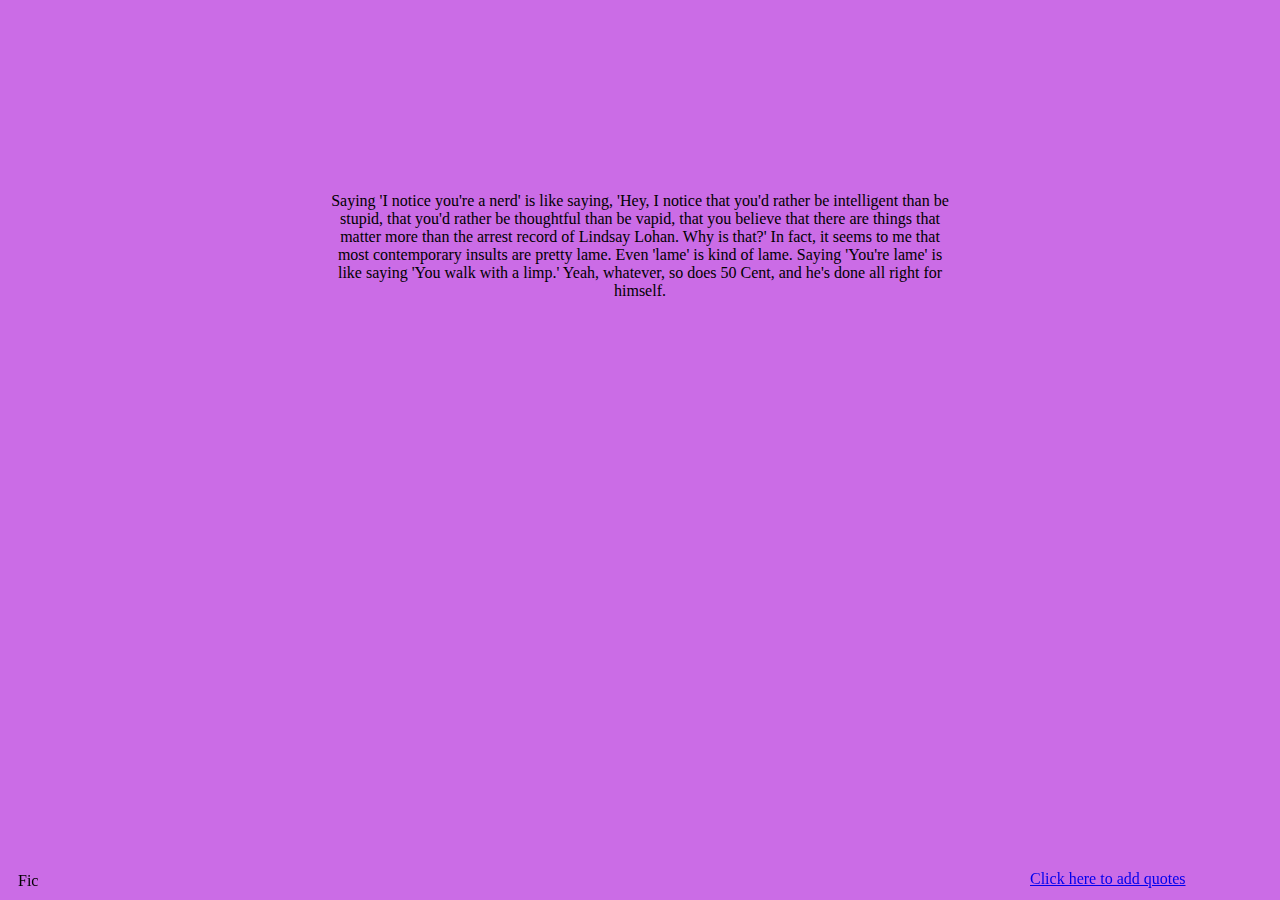
<file: quotes/index.html>
<html lang="en">
<head>
        <link rel="stylesheet" href="styles.css">
    <meta charset="UTF-8">
    <meta name="viewport" content="width=device-width, initial-scale=1.0">
    <meta http-equiv="X-UA-Compatible" content="ie=edge">
    <title>quotes</title>
</head>
<body onload="newQuote()">
    
    <center>
<div id="quoteDisplay" class="quoteDisplay">
    <!--quotes display here--> 
</div>
</center>
<div class="addQuote"><a href="https://ethanstrine.typeform.com/to/TqQnbN">Click here to add quotes</a></div>

    <script src="javascript.js"></script>

    <div class="footer">Fic</div>
</body>
</html>
</file>
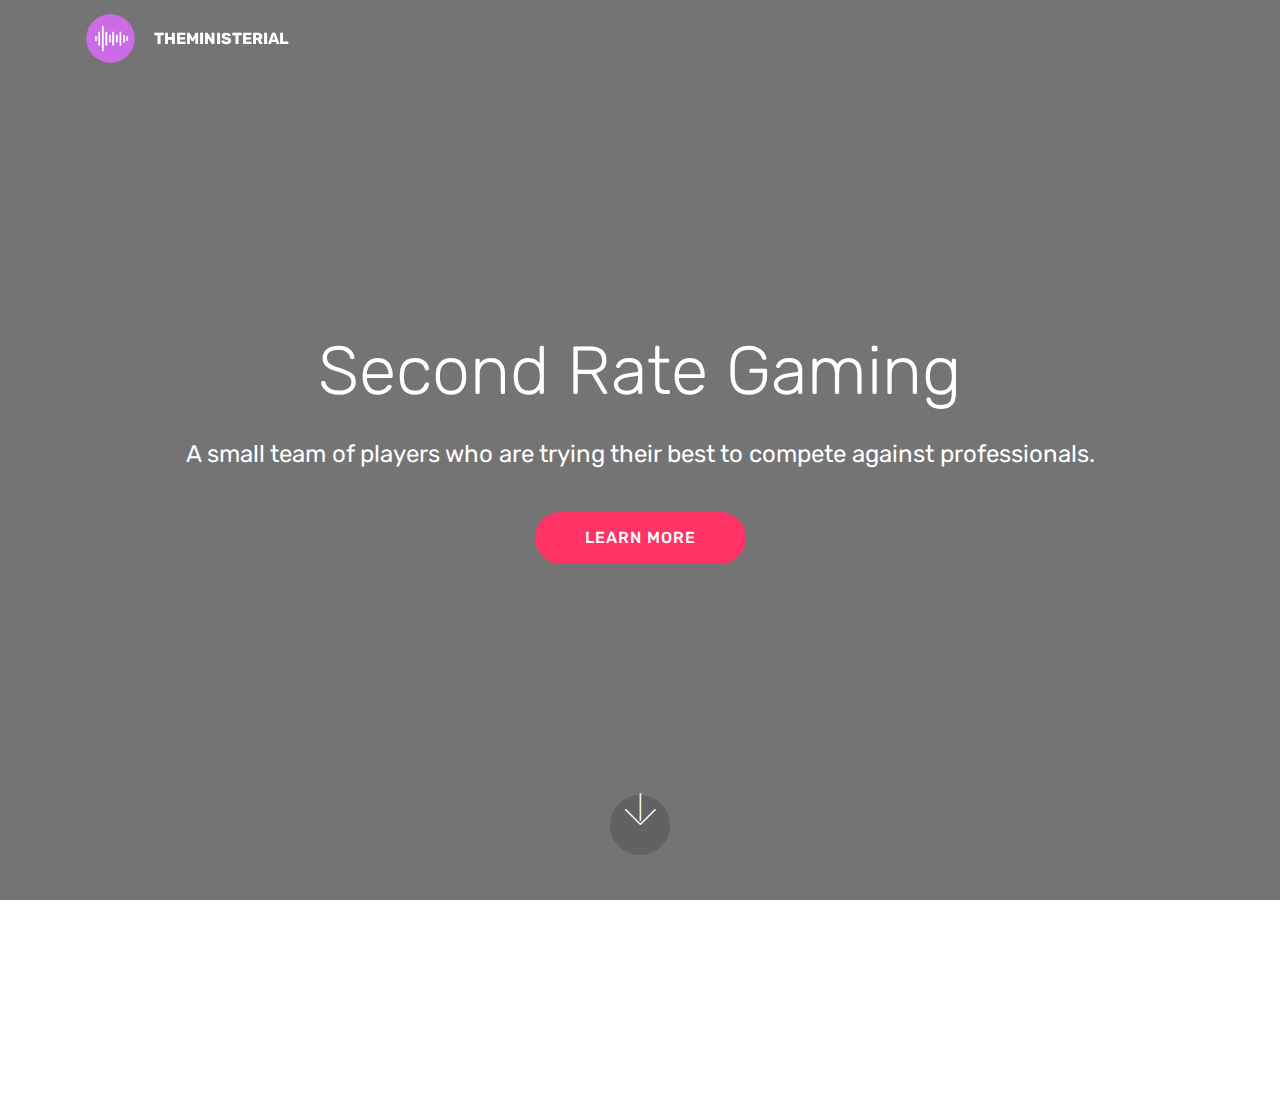
<file: page1.html>
<!DOCTYPE html>
<html  >
<head>
  <!-- Site made with Mobirise Website Builder v4.9.6, https://mobirise.com -->
  <meta charset="UTF-8">
  <meta http-equiv="X-UA-Compatible" content="IE=edge">
  <meta name="generator" content="Mobirise v4.9.6, mobirise.com">
  <meta name="viewport" content="width=device-width, initial-scale=1, minimum-scale=1">
  <link rel="shortcut icon" href="assets/images/logo1-122x122.png" type="image/x-icon">
  <meta name="description" content="Web Page Generator Description">
  
  <title>Second Rate Gaming</title>
  <link rel="stylesheet" href="assets/web/assets/mobirise-icons/mobirise-icons.css">
  <link rel="stylesheet" href="assets/tether/tether.min.css">
  <link rel="stylesheet" href="assets/bootstrap/css/bootstrap.min.css">
  <link rel="stylesheet" href="assets/bootstrap/css/bootstrap-grid.min.css">
  <link rel="stylesheet" href="assets/bootstrap/css/bootstrap-reboot.min.css">
  <link rel="stylesheet" href="assets/socicon/css/styles.css">
  <link rel="stylesheet" href="assets/dropdown/css/style.css">
  <link rel="stylesheet" href="assets/theme/css/style.css">
  <link rel="stylesheet" href="assets/mobirise/css/mbr-additional.css" type="text/css">
  
  
  
</head>
<body>
  <section class="menu cid-qTkzRZLJNu" once="menu" id="menu1-5">

    

    <nav class="navbar navbar-expand beta-menu navbar-dropdown align-items-center navbar-fixed-top navbar-toggleable-sm bg-color transparent">
        <button class="navbar-toggler navbar-toggler-right" type="button" data-toggle="collapse" data-target="#navbarSupportedContent" aria-controls="navbarSupportedContent" aria-expanded="false" aria-label="Toggle navigation">
            <div class="hamburger">
                <span></span>
                <span></span>
                <span></span>
                <span></span>
            </div>
        </button>
        <div class="menu-logo">
            <div class="navbar-brand">
                <span class="navbar-logo">
                    <a href="https://mobirise.com">
                         <img src="assets/images/logo1-122x122.png" alt="Mobirise" title="" style="height: 3.8rem;">
                    </a>
                </span>
                <span class="navbar-caption-wrap"><a class="navbar-caption text-white display-4" href="https://mobirise.com">THEMINISTERIAL</a></span>
            </div>
        </div>
        <div class="collapse navbar-collapse" id="navbarSupportedContent">
            <ul class="navbar-nav nav-dropdown nav-right" data-app-modern-menu="true"><li class="nav-item">
                    <a class="nav-link link text-white display-4" href="https://mobirise.com">
                        </a>
                </li></ul>
            
        </div>
    </nav>
</section>

<section class="engine"><a href="https://mobirise.info/m">website design templates</a></section><section class="header5 cid-rlgS3YpiPi mbr-fullscreen" data-bg-video="https://youtu.be/Np80SeLWOAE" id="header5-7">

    

    <div class="mbr-overlay" style="opacity: 0.6; background-color: rgb(35, 35, 35);">
    </div>
    <div class="container">
        <div class="row justify-content-center">
            <div class="mbr-white col-md-10">
                <h1 class="mbr-section-title align-center pb-3 mbr-fonts-style display-1">
                    Second Rate Gaming</h1>
                <p class="mbr-text align-center display-5 pb-3 mbr-fonts-style">
                   A small team of players who are trying their best to compete against professionals.</p>
                <div class="mbr-section-btn align-center"><a class="btn btn-md btn-secondary display-4" href="https://mobirise.co">LEARN MORE</a></div>
            </div>
        </div>
    </div>

    <div class="mbr-arrow hidden-sm-down" aria-hidden="true">
        <a href="#next">
            <i class="mbri-down mbr-iconfont"></i>
        </a>
    </div>
</section>

<section once="" class="cid-rlgNDzAqW9 mbr-reveal" id="footer7-6">

    

    

    <div class="container">
        <div class="media-container-row align-center mbr-white">
            <div class="row row-links">
                <ul class="foot-menu">
                    
                    
                    
                    
                    
                <li class="foot-menu-item mbr-fonts-style display-7">
                        <a class="text-white mbr-bold" href="#" target="_blank">About us</a>
                    </li><li class="foot-menu-item mbr-fonts-style display-7">
                        <a class="text-white mbr-bold" href="#" target="_blank">About us</a>
                    </li></ul>
            </div>
            <div class="row social-row">
                <div class="social-list align-right pb-2">
                    
                    
                    
                    
                    
                    
                <div class="soc-item">
                        <a href="https://twitter.com/ministerial46" target="_blank">
                            <span class="mbr-iconfont mbr-iconfont-social socicon-twitter socicon"></span>
                        </a>
                    </div><div class="soc-item">
                        <a href="https://instagram.com/ethenisalighter" target="_blank">
                            <span class="mbr-iconfont mbr-iconfont-social socicon-instagram socicon"></span>
                        </a>
                    </div><div class="soc-item">
                        <a href="https://twitch.tv/theministerial" target="_blank">
                            <span class="mbr-iconfont mbr-iconfont-social socicon-twitch socicon"></span>
                        </a>
                    </div><div class="soc-item">
                        <a href="tel:+17707570727">
                            <span class="mbr-iconfont mbr-iconfont-social mbri-chat"></span>
                        </a>
                    </div></div>
            </div>
            <div class="row row-copirayt">
                <p class="mbr-text mb-0 mbr-fonts-style mbr-white align-center display-7">
                    © Copyright 2019 The Ministerial - All Rights Reserved
                </p>
            </div>
        </div>
    </div>
</section>


  <script src="assets/web/assets/jquery/jquery.min.js"></script>
  <script src="assets/popper/popper.min.js"></script>
  <script src="assets/tether/tether.min.js"></script>
  <script src="assets/bootstrap/js/bootstrap.min.js"></script>
  <script src="assets/smoothscroll/smooth-scroll.js"></script>
  <script src="assets/touchswipe/jquery.touch-swipe.min.js"></script>
  <script src="assets/ytplayer/jquery.mb.ytplayer.min.js"></script>
  <script src="assets/vimeoplayer/jquery.mb.vimeo_player.js"></script>
  <script src="assets/dropdown/js/script.min.js"></script>
  <script src="assets/theme/js/script.js"></script>
  
  
</body>
</html>
</file>
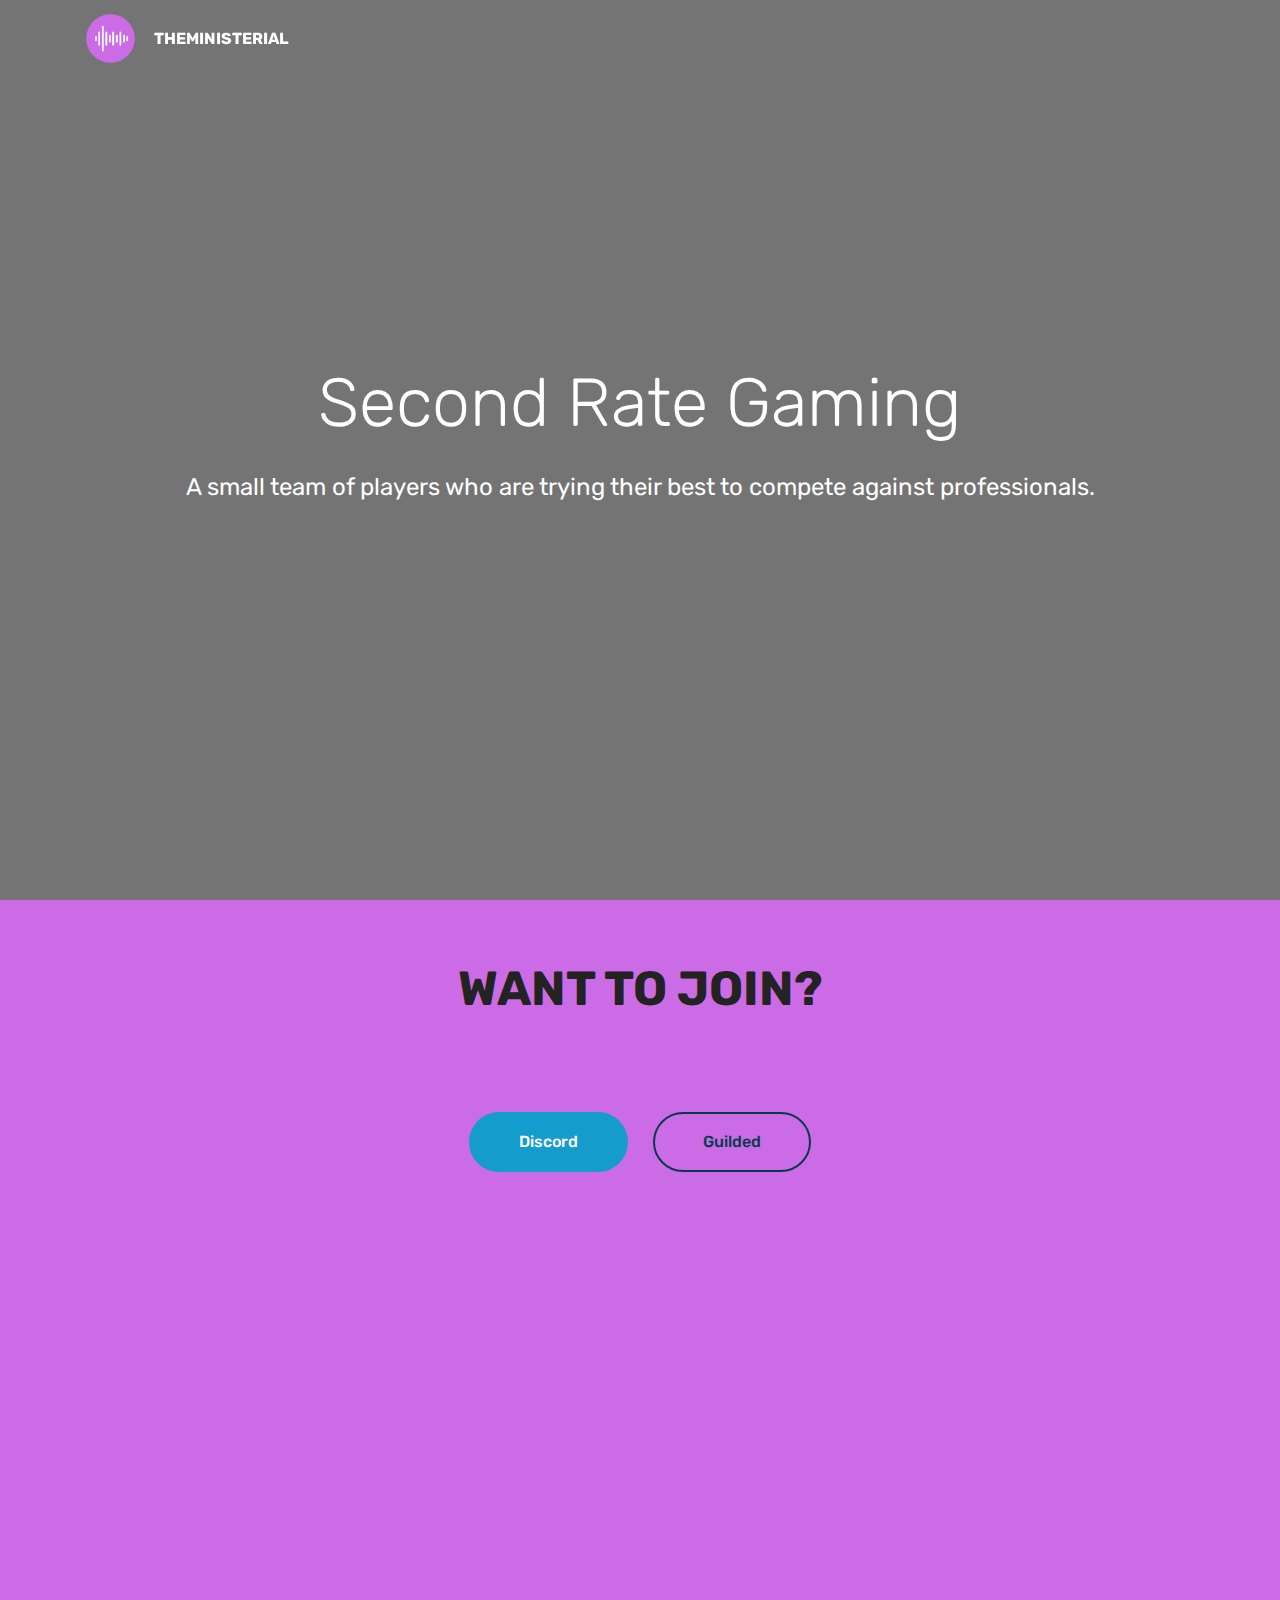
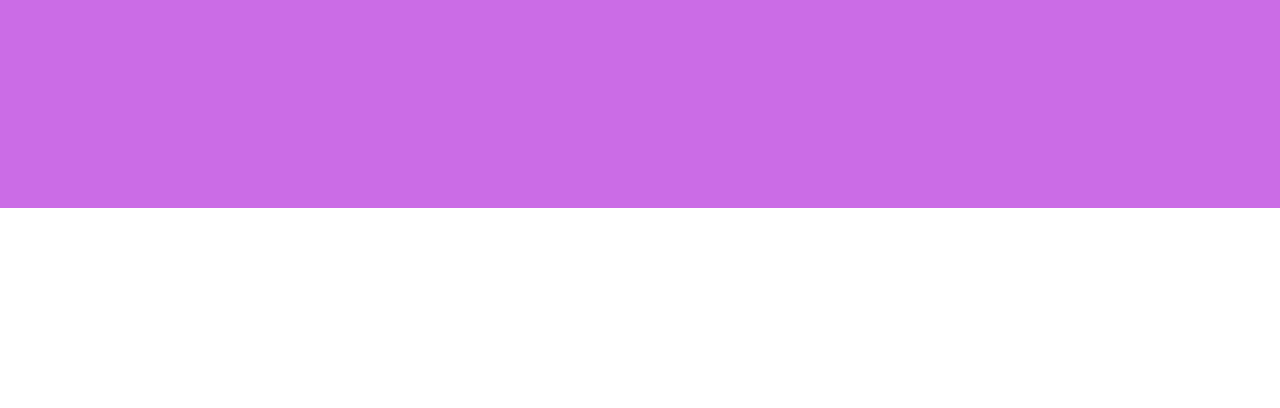
<file: secondrate.html>
<!DOCTYPE html>
<html  >
<head>
  <!-- Site made with Mobirise Website Builder v4.9.6, https://mobirise.com -->
  <meta charset="UTF-8">
  <meta http-equiv="X-UA-Compatible" content="IE=edge">
  <meta name="generator" content="Mobirise v4.9.6, mobirise.com">
  <meta name="viewport" content="width=device-width, initial-scale=1, minimum-scale=1">
  <link rel="shortcut icon" href="assets/images/logo1-122x122.png" type="image/x-icon">
  <meta name="description" content="A small gaming team.
">
  
  <title>Second Rate Gaming</title>
  <link rel="stylesheet" href="assets/web/assets/mobirise-icons/mobirise-icons.css">
  <link rel="stylesheet" href="assets/tether/tether.min.css">
  <link rel="stylesheet" href="assets/soundcloud-plugin/style.css">
  <link rel="stylesheet" href="assets/bootstrap/css/bootstrap.min.css">
  <link rel="stylesheet" href="assets/bootstrap/css/bootstrap-grid.min.css">
  <link rel="stylesheet" href="assets/bootstrap/css/bootstrap-reboot.min.css">
  <link rel="stylesheet" href="assets/gdpr-plugin/gdpr-styles.css">
  <link rel="stylesheet" href="assets/dropdown/css/style.css">
  <link rel="stylesheet" href="assets/socicon/css/styles.css">
  <link rel="stylesheet" href="assets/theme/css/style.css">
  <link rel="stylesheet" href="assets/mobirise/css/mbr-additional.css" type="text/css">
  
  
  
</head>
<body>

<!-- Google Analytics -->
<!-- Global site tag (gtag.js) - Google Analytics -->
<script async src="https://www.googletagmanager.com/gtag/js?id=UA-136860178-1"></script>
<script>
  window.dataLayer = window.dataLayer || [];
  function gtag(){dataLayer.push(arguments);}
  gtag('js', new Date());

  gtag('config', 'UA-136860178-1');
</script>

<!-- /Google Analytics -->


  <section class="menu cid-qTkzRZLJNu" once="menu" id="menu1-5">

    

    <nav class="navbar navbar-expand beta-menu navbar-dropdown align-items-center navbar-fixed-top navbar-toggleable-sm bg-color transparent">
        <button class="navbar-toggler navbar-toggler-right" type="button" data-toggle="collapse" data-target="#navbarSupportedContent" aria-controls="navbarSupportedContent" aria-expanded="false" aria-label="Toggle navigation">
            <div class="hamburger">
                <span></span>
                <span></span>
                <span></span>
                <span></span>
            </div>
        </button>
        <div class="menu-logo">
            <div class="navbar-brand">
                <span class="navbar-logo">
                    <a href="https://mobirise.com">
                         <img src="assets/images/logo1-122x122.png" alt="Mobirise" title="" style="height: 3.8rem;">
                    </a>
                </span>
                <span class="navbar-caption-wrap"><a class="navbar-caption text-white display-4" href="index.html">THEMINISTERIAL</a></span>
            </div>
        </div>
        <div class="collapse navbar-collapse" id="navbarSupportedContent">
            <ul class="navbar-nav nav-dropdown nav-right" data-app-modern-menu="true"><li class="nav-item">
                    <a class="nav-link link text-white display-4" href="https://mobirise.com">
                        </a>
                </li></ul>
            
        </div>
    </nav>
</section>

<section class="engine"><a href="https://mobirise.info/w">html5 templates</a></section><section class="header5 cid-rlgS3YpiPi mbr-fullscreen" data-bg-video="https://www.youtube.com/watch?v=Np80SeLWOAE&amp;feature=youtu.be" id="header5-7">

    

    <div class="mbr-overlay" style="opacity: 0.6; background-color: rgb(35, 35, 35);">
    </div>
    <div class="container">
        <div class="row justify-content-center">
            <div class="mbr-white col-md-10">
                <h1 class="mbr-section-title align-center pb-3 mbr-fonts-style display-1">
                    Second Rate Gaming</h1>
                <p class="mbr-text align-center display-5 pb-3 mbr-fonts-style">
                   A small team of players who are trying their best to compete against professionals.</p>
                
            </div>
        </div>
    </div>

    
</section>

<section class="tabs3 cid-rlhLpRllJ1" id="tabs3-a">

    

    

    <div class="container">
        <h2 class="mbr-section-title align-center pb-3 mbr-fonts-style display-2"><strong>
           WANT TO JOIN?</strong></h2>
        
    </div>
    <div class="container-fluid">
        <div class="row tabcont">
            <ul class="nav nav-tabs pt-3 mt-5" role="tablist">
                <li class="nav-item mbr-fonts-style"><a class="nav-link show active display-7" role="tab" data-toggle="tab" href="#tabs3-a_tab0" aria-selected="true">
                        Discord</a></li>
                <li class="nav-item mbr-fonts-style"><a class="nav-link  show active display-7" role="tab" data-toggle="tab" href="#tabs3-a_tab1" aria-selected="true">
                        Guilded</a></li>
                
                
                
                
            </ul>
        </div>
    </div>

    <div class="container">
        <div class="row px-1">
            <div class="tab-content">
                <div id="tab1" class="tab-pane in active mbr-table" role="tabpanel">
                    <div class="row tab-content-row">
                        <div class="col-xs-12 col-md-6">
                            
                            
                            <p class="mbr-section-text  align-center mbr-fonts-style display-7"><iframe src="https://discordapp.com/widget?id=552267148546932740&amp;theme=dark" width="350" height="500" allowtransparency="true" frameborder="0"></iframe></p>
                        </div>

                        

                        

                        
                    </div>
                </div>

                <div id="tab2" class="tab-pane  mbr-table" role="tabpanel">
                    <div class="row tab-content-row">
                        <div class="col-xs-12 col-md-6">
                            
                            
                            <p class="mbr-section-text  align-center mbr-fonts-style display-7"><iframe src="https://www.guilded.gg/canvas_index.html?route=%2Fcanvas%2Fembed%2Fteamcard%2FQR4v107E&amp;size=large" width="553" height="262" frameborder="0" scrolling="no"></iframe></p>
                        </div>

                        

                        

                        
                    </div>
                </div>

                <div id="tab3" class="tab-pane  mbr-table" role="tabpanel">
                    <div class="row tab-content-row">
                        <div class="col-xs-12 col-md-6">
                            
                            
                            <p class="mbr-section-text  align-center mbr-fonts-style display-7">
                                Choose from the large selection  pre-made blocks - full-screen intro, bootstrap carousel, slider, responsive image gallery with, parallax scrolling, sticky header and more.
                            </p>
                        </div>

                        

                        

                        
                    </div>
                </div>

                <div id="tab4" class="tab-pane  mbr-table" role="tabpanel">
                    <div class="row tab-content-row">
                        <div class="col-xs-12 col-md-6">
                            
                            
                            <p class="mbr-section-text  align-center mbr-fonts-style display-7">
                                No special actions required, all sites you make with Mobirise are mobile-friendly. You don't have to create a special mobile version of your site, it will adapt automagically.
                            </p>
                        </div>

                        

                        

                        
                    </div>
                </div>

                <div id="tab5" class="tab-pane  mbr-table" role="tabpanel">
                    <div class="row tab-content-row">
                        <div class="col-xs-12 col-md-6">
                            
                            
                            <p class="mbr-section-text  align-center mbr-fonts-style display-7">
                                Cut down the development time with drag-and-drop website builder. Drop the blocks into the page, edit content inline and publish - no technical skills required.
                            </p>
                        </div>

                        

                        

                        
                    </div>
                </div>

                <div id="tab6" class="tab-pane  mbr-table" role="tabpanel">
                    <div class="row tab-content-row">
                        <div class="col-xs-12 col-md-6">
                            
                            
                            <p class="mbr-section-text  align-center mbr-fonts-style display-7">
                                Choose from the large selection  pre-made blocks - full-screen intro, bootstrap carousel, slider, responsive image gallery with, parallax scrolling, sticky header and more.
                            </p>
                        </div>

                        

                        

                        
                    </div>
                </div>
            </div>
        </div>
    </div>
</section>

<section once="" class="cid-rlgNDzAqW9 mbr-reveal" id="footer7-6">

    

    

    <div class="container">
        <div class="media-container-row align-center mbr-white">
            <div class="row row-links">
                <ul class="foot-menu">
                    
                    
                    
                    
                    
                <li class="foot-menu-item mbr-fonts-style display-7"><strong>Twitter &nbsp;&nbsp;</strong></li><li class="foot-menu-item mbr-fonts-style display-7"><strong>Second Rate Gaming</strong></li></ul>
            </div>
            <div class="row social-row">
                <div class="social-list align-right pb-2">
                    
                    
                    
                    
                    
                    
                <div class="soc-item">
                        <a href="https://twitter.com/ministerial46" target="_blank">
                            <span class="mbr-iconfont mbr-iconfont-social socicon-twitter socicon"></span>
                        </a>
                    </div><div class="soc-item">
                        <a href="https://instagram.com/ethenisalighter" target="_blank">
                            <span class="mbr-iconfont mbr-iconfont-social socicon-instagram socicon"></span>
                        </a>
                    </div><div class="soc-item">
                        <a href="https://twitch.tv/theministerial" target="_blank">
                            <span class="mbr-iconfont mbr-iconfont-social socicon-twitch socicon"></span>
                        </a>
                    </div><div class="soc-item">
                        <a href="tel:+17707570727">
                            <span class="mbr-iconfont mbr-iconfont-social mbri-chat"></span>
                        </a>
                    </div></div>
            </div>
            <div class="row row-copirayt">
                <p class="mbr-text mb-0 mbr-fonts-style mbr-white align-center display-7">
                    © Copyright 2019 The Ministerial - All Rights Reserved
                </p>
            </div>
        </div>
    </div>
</section>


  <script src="assets/web/assets/jquery/jquery.min.js"></script>
  <script src="assets/popper/popper.min.js"></script>
  <script src="assets/tether/tether.min.js"></script>
  <script src="assets/bootstrap/js/bootstrap.min.js"></script>
  <script src="assets/smoothscroll/smooth-scroll.js"></script>
  <script src="assets/dropdown/js/script.min.js"></script>
  <script src="assets/touchswipe/jquery.touch-swipe.min.js"></script>
  <script src="assets/ytplayer/jquery.mb.ytplayer.min.js"></script>
  <script src="assets/vimeoplayer/jquery.mb.vimeo_player.js"></script>
  <script src="assets/mbr-tabs/mbr-tabs.js"></script>
  <script src="assets/theme/js/script.js"></script>
  
  
</body>
</html>
</file>
<file: quotes/styles.css>
DIV.quoteDisplay {
margin: auto;
width: 50%;
position: relative;
align-content: center
}

DIV.addQuote {
position:fixed;
bottom:10px;
right:0px;
height:20px;
width:250px;
}

body {
background-color:#cb6ce6;
margin-top: 15%;
scroll-margin-bottom: 19%;
}

.footer {
    position: fixed;
    bottom: 0ch;
    text-align: center;
    padding: 10px;
  }
</file>
<file: assets/web/assets/mobirise-icons/mobirise-icons.css>
@font-face {
  font-family: 'MobiriseIcons';
  src:  url('mobirise-icons.eot?spat4u');
  src:  url('mobirise-icons.eot?spat4u#iefix') format('embedded-opentype'),
    url('mobirise-icons.ttf?spat4u') format('truetype'),
    url('mobirise-icons.woff?spat4u') format('woff'),
    url('mobirise-icons.svg?spat4u#MobiriseIcons') format('svg');
  font-weight: normal;
  font-style: normal;
}

[class^="mbri-"], [class*=" mbri-"] {
  /* use !important to prevent issues with browser extensions that change fonts */
  font-family: MobiriseIcons !important;
  speak: none;
  font-style: normal;
  font-weight: normal;
  font-variant: normal;
  text-transform: none;
  line-height: 1;

  /* Better Font Rendering =========== */
  -webkit-font-smoothing: antialiased;
  -moz-osx-font-smoothing: grayscale;
}

.mbri-add-submenu:before {
  content: "\e900";
}
.mbri-alert:before {
  content: "\e901";
}
.mbri-align-center:before {
  content: "\e902";
}
.mbri-align-justify:before {
  content: "\e903";
}
.mbri-align-left:before {
  content: "\e904";
}
.mbri-align-right:before {
  content: "\e905";
}
.mbri-android:before {
  content: "\e906";
}
.mbri-apple:before {
  content: "\e907";
}
.mbri-arrow-down:before {
  content: "\e908";
}
.mbri-arrow-next:before {
  content: "\e909";
}
.mbri-arrow-prev:before {
  content: "\e90a";
}
.mbri-arrow-up:before {
  content: "\e90b";
}
.mbri-bold:before {
  content: "\e90c";
}
.mbri-bookmark:before {
  content: "\e90d";
}
.mbri-bootstrap:before {
  content: "\e90e";
}
.mbri-briefcase:before {
  content: "\e90f";
}
.mbri-browse:before {
  content: "\e910";
}
.mbri-bulleted-list:before {
  content: "\e911";
}
.mbri-calendar:before {
  content: "\e912";
}
.mbri-camera:before {
  content: "\e913";
}
.mbri-cart-add:before {
  content: "\e914";
}
.mbri-cart-full:before {
  content: "\e915";
}
.mbri-cash:before {
  content: "\e916";
}
.mbri-change-style:before {
  content: "\e917";
}
.mbri-chat:before {
  content: "\e918";
}
.mbri-clock:before {
  content: "\e919";
}
.mbri-close:before {
  content: "\e91a";
}
.mbri-cloud:before {
  content: "\e91b";
}
.mbri-code:before {
  content: "\e91c";
}
.mbri-contact-form:before {
  content: "\e91d";
}
.mbri-credit-card:before {
  content: "\e91e";
}
.mbri-cursor-click:before {
  content: "\e91f";
}
.mbri-cust-feedback:before {
  content: "\e920";
}
.mbri-database:before {
  content: "\e921";
}
.mbri-delivery:before {
  content: "\e922";
}
.mbri-desktop:before {
  content: "\e923";
}
.mbri-devices:before {
  content: "\e924";
}
.mbri-down:before {
  content: "\e925";
}
.mbri-download:before {
  content: "\e989";
}
.mbri-drag-n-drop:before {
  content: "\e927";
}
.mbri-drag-n-drop2:before {
  content: "\e928";
}
.mbri-edit:before {
  content: "\e929";
}
.mbri-edit2:before {
  content: "\e92a";
}
.mbri-error:before {
  content: "\e92b";
}
.mbri-extension:before {
  content: "\e92c";
}
.mbri-features:before {
  content: "\e92d";
}
.mbri-file:before {
  content: "\e92e";
}
.mbri-flag:before {
  content: "\e92f";
}
.mbri-folder:before {
  content: "\e930";
}
.mbri-gift:before {
  content: "\e931";
}
.mbri-github:before {
  content: "\e932";
}
.mbri-globe:before {
  content: "\e933";
}
.mbri-globe-2:before {
  content: "\e934";
}
.mbri-growing-chart:before {
  content: "\e935";
}
.mbri-hearth:before {
  content: "\e936";
}
.mbri-help:before {
  content: "\e937";
}
.mbri-home:before {
  content: "\e938";
}
.mbri-hot-cup:before {
  content: "\e939";
}
.mbri-idea:before {
  content: "\e93a";
}
.mbri-image-gallery:before {
  content: "\e93b";
}
.mbri-image-slider:before {
  content: "\e93c";
}
.mbri-info:before {
  content: "\e93d";
}
.mbri-italic:before {
  content: "\e93e";
}
.mbri-key:before {
  content: "\e93f";
}
.mbri-laptop:before {
  content: "\e940";
}
.mbri-layers:before {
  content: "\e941";
}
.mbri-left-right:before {
  content: "\e942";
}
.mbri-left:before {
  content: "\e943";
}
.mbri-letter:before {
  content: "\e944";
}
.mbri-like:before {
  content: "\e945";
}
.mbri-link:before {
  content: "\e946";
}
.mbri-lock:before {
  content: "\e947";
}
.mbri-login:before {
  content: "\e948";
}
.mbri-logout:before {
  content: "\e949";
}
.mbri-magic-stick:before {
  content: "\e94a";
}
.mbri-map-pin:before {
  content: "\e94b";
}
.mbri-menu:before {
  content: "\e94c";
}
.mbri-mobile:before {
  content: "\e94d";
}
.mbri-mobile2:before {
  content: "\e94e";
}
.mbri-mobirise:before {
  content: "\e94f";
}
.mbri-more-horizontal:before {
  content: "\e950";
}
.mbri-more-vertical:before {
  content: "\e951";
}
.mbri-music:before {
  content: "\e952";
}
.mbri-new-file:before {
  content: "\e953";
}
.mbri-numbered-list:before {
  content: "\e954";
}
.mbri-opened-folder:before {
  content: "\e955";
}
.mbri-pages:before {
  content: "\e956";
}
.mbri-paper-plane:before {
  content: "\e957";
}
.mbri-paperclip:before {
  content: "\e958";
}
.mbri-photo:before {
  content: "\e959";
}
.mbri-photos:before {
  content: "\e95a";
}
.mbri-pin:before {
  content: "\e95b";
}
.mbri-play:before {
  content: "\e95c";
}
.mbri-plus:before {
  content: "\e95d";
}
.mbri-preview:before {
  content: "\e95e";
}
.mbri-print:before {
  content: "\e95f";
}
.mbri-protect:before {
  content: "\e960";
}
.mbri-question:before {
  content: "\e961";
}
.mbri-quote-left:before {
  content: "\e962";
}
.mbri-quote-right:before {
  content: "\e963";
}
.mbri-refresh:before {
  content: "\e964";
}
.mbri-responsive:before {
  content: "\e965";
}
.mbri-right:before {
  content: "\e966";
}
.mbri-rocket:before {
  content: "\e967";
}
.mbri-sad-face:before {
  content: "\e968";
}
.mbri-sale:before {
  content: "\e969";
}
.mbri-save:before {
  content: "\e96a";
}
.mbri-search:before {
  content: "\e96b";
}
.mbri-setting:before {
  content: "\e96c";
}
.mbri-setting2:before {
  content: "\e96d";
}
.mbri-setting3:before {
  content: "\e96e";
}
.mbri-share:before {
  content: "\e96f";
}
.mbri-shopping-bag:before {
  content: "\e970";
}
.mbri-shopping-basket:before {
  content: "\e971";
}
.mbri-shopping-cart:before {
  content: "\e972";
}
.mbri-sites:before {
  content: "\e973";
}
.mbri-smile-face:before {
  content: "\e974";
}
.mbri-speed:before {
  content: "\e975";
}
.mbri-star:before {
  content: "\e976";
}
.mbri-success:before {
  content: "\e977";
}
.mbri-sun:before {
  content: "\e978";
}
.mbri-sun2:before {
  content: "\e979";
}
.mbri-tablet:before {
  content: "\e97a";
}
.mbri-tablet-vertical:before {
  content: "\e97b";
}
.mbri-target:before {
  content: "\e97c";
}
.mbri-timer:before {
  content: "\e97d";
}
.mbri-to-ftp:before {
  content: "\e97e";
}
.mbri-to-local-drive:before {
  content: "\e97f";
}
.mbri-touch-swipe:before {
  content: "\e980";
}
.mbri-touch:before {
  content: "\e981";
}
.mbri-trash:before {
  content: "\e982";
}
.mbri-underline:before {
  content: "\e983";
}
.mbri-unlink:before {
  content: "\e984";
}
.mbri-unlock:before {
  content: "\e985";
}
.mbri-up-down:before {
  content: "\e986";
}
.mbri-up:before {
  content: "\e987";
}
.mbri-update:before {
  content: "\e988";
}
.mbri-upload:before {
 content: "\e926"; 
}
.mbri-user:before {
  content: "\e98a";
}
.mbri-user2:before {
  content: "\e98b";
}
.mbri-users:before {
  content: "\e98c";
}
.mbri-video:before {
  content: "\e98d";
}
.mbri-video-play:before {
  content: "\e98e";
}
.mbri-watch:before {
  content: "\e98f";
}
.mbri-website-theme:before {
  content: "\e990";
}
.mbri-wifi:before {
  content: "\e991";
}
.mbri-windows:before {
  content: "\e992";
}
.mbri-zoom-out:before {
  content: "\e993";
}
.mbri-redo:before {
  content: "\e994";
}
.mbri-undo:before {
  content: "\e995";
}
</file>
<file: assets/socicon/css/styles.css>
@charset "UTF-8";

@font-face {
  font-family: "socicon";
  src:url("../fonts/socicon.eot");
  src:url("../fonts/socicon.eot?#iefix") format("embedded-opentype"),
    url("../fonts/socicon.woff") format("woff"),
    url("../fonts/socicon.ttf") format("truetype"),
    url("../fonts/socicon.svg#socicon") format("svg");
  font-weight: normal;
  font-style: normal;

}

[data-icon]:before {
  font-family: "socicon" !important;
  content: attr(data-icon);
  font-style: normal !important;
  font-weight: normal !important;
  font-variant: normal !important;
  text-transform: none !important;
  speak: none;
  line-height: 1;
  -webkit-font-smoothing: antialiased;
  -moz-osx-font-smoothing: grayscale;
}

[class^="socicon-"]:before,
[class*=" socicon-"]:before {
  font-family: "socicon" !important;
  font-style: normal !important;
  font-weight: normal !important;
  font-variant: normal !important;
  text-transform: none !important;
  speak: none;
  line-height: 1;
  -webkit-font-smoothing: antialiased;
  -moz-osx-font-smoothing: grayscale;
}

.socicon-modelmayhem:before {
  content: "\e000";
}
.socicon-mixcloud:before {
  content: "\e001";
}
.socicon-drupal:before {
  content: "\e002";
}
.socicon-swarm:before {
  content: "\e003";
}
.socicon-istock:before {
  content: "\e004";
}
.socicon-yammer:before {
  content: "\e005";
}
.socicon-ello:before {
  content: "\e006";
}
.socicon-stackoverflow:before {
  content: "\e007";
}
.socicon-persona:before {
  content: "\e008";
}
.socicon-triplej:before {
  content: "\e009";
}
.socicon-houzz:before {
  content: "\e00a";
}
.socicon-rss:before {
  content: "\e00b";
}
.socicon-paypal:before {
  content: "\e00c";
}
.socicon-odnoklassniki:before {
  content: "\e00d";
}
.socicon-airbnb:before {
  content: "\e00e";
}
.socicon-periscope:before {
  content: "\e00f";
}
.socicon-outlook:before {
  content: "\e010";
}
.socicon-coderwall:before {
  content: "\e011";
}
.socicon-tripadvisor:before {
  content: "\e012";
}
.socicon-appnet:before {
  content: "\e013";
}
.socicon-goodreads:before {
  content: "\e014";
}
.socicon-tripit:before {
  content: "\e015";
}
.socicon-lanyrd:before {
  content: "\e016";
}
.socicon-slideshare:before {
  content: "\e017";
}
.socicon-buffer:before {
  content: "\e018";
}
.socicon-disqus:before {
  content: "\e019";
}
.socicon-vkontakte:before {
  content: "\e01a";
}
.socicon-whatsapp:before {
  content: "\e01b";
}
.socicon-patreon:before {
  content: "\e01c";
}
.socicon-storehouse:before {
  content: "\e01d";
}
.socicon-pocket:before {
  content: "\e01e";
}
.socicon-mail:before {
  content: "\e01f";
}
.socicon-blogger:before {
  content: "\e020";
}
.socicon-technorati:before {
  content: "\e021";
}
.socicon-reddit:before {
  content: "\e022";
}
.socicon-dribbble:before {
  content: "\e023";
}
.socicon-stumbleupon:before {
  content: "\e024";
}
.socicon-digg:before {
  content: "\e025";
}
.socicon-envato:before {
  content: "\e026";
}
.socicon-behance:before {
  content: "\e027";
}
.socicon-delicious:before {
  content: "\e028";
}
.socicon-deviantart:before {
  content: "\e029";
}
.socicon-forrst:before {
  content: "\e02a";
}
.socicon-play:before {
  content: "\e02b";
}
.socicon-zerply:before {
  content: "\e02c";
}
.socicon-wikipedia:before {
  content: "\e02d";
}
.socicon-apple:before {
  content: "\e02e";
}
.socicon-flattr:before {
  content: "\e02f";
}
.socicon-github:before {
  content: "\e030";
}
.socicon-renren:before {
  content: "\e031";
}
.socicon-friendfeed:before {
  content: "\e032";
}
.socicon-newsvine:before {
  content: "\e033";
}
.socicon-identica:before {
  content: "\e034";
}
.socicon-bebo:before {
  content: "\e035";
}
.socicon-zynga:before {
  content: "\e036";
}
.socicon-steam:before {
  content: "\e037";
}
.socicon-xbox:before {
  content: "\e038";
}
.socicon-windows:before {
  content: "\e039";
}
.socicon-qq:before {
  content: "\e03a";
}
.socicon-douban:before {
  content: "\e03b";
}
.socicon-meetup:before {
  content: "\e03c";
}
.socicon-playstation:before {
  content: "\e03d";
}
.socicon-android:before {
  content: "\e03e";
}
.socicon-snapchat:before {
  content: "\e03f";
}
.socicon-twitter:before {
  content: "\e040";
}
.socicon-facebook:before {
  content: "\e041";
}
.socicon-googleplus:before {
  content: "\e042";
}
.socicon-pinterest:before {
  content: "\e043";
}
.socicon-foursquare:before {
  content: "\e044";
}
.socicon-yahoo:before {
  content: "\e045";
}
.socicon-skype:before {
  content: "\e046";
}
.socicon-yelp:before {
  content: "\e047";
}
.socicon-feedburner:before {
  content: "\e048";
}
.socicon-linkedin:before {
  content: "\e049";
}
.socicon-viadeo:before {
  content: "\e04a";
}
.socicon-xing:before {
  content: "\e04b";
}
.socicon-myspace:before {
  content: "\e04c";
}
.socicon-soundcloud:before {
  content: "\e04d";
}
.socicon-spotify:before {
  content: "\e04e";
}
.socicon-grooveshark:before {
  content: "\e04f";
}
.socicon-lastfm:before {
  content: "\e050";
}
.socicon-youtube:before {
  content: "\e051";
}
.socicon-vimeo:before {
  content: "\e052";
}
.socicon-dailymotion:before {
  content: "\e053";
}
.socicon-vine:before {
  content: "\e054";
}
.socicon-flickr:before {
  content: "\e055";
}
.socicon-500px:before {
  content: "\e056";
}
.socicon-wordpress:before {
  content: "\e058";
}
.socicon-tumblr:before {
  content: "\e059";
}
.socicon-twitch:before {
  content: "\e05a";
}
.socicon-8tracks:before {
  content: "\e05b";
}
.socicon-amazon:before {
  content: "\e05c";
}
.socicon-icq:before {
  content: "\e05d";
}
.socicon-smugmug:before {
  content: "\e05e";
}
.socicon-ravelry:before {
  content: "\e05f";
}
.socicon-weibo:before {
  content: "\e060";
}
.socicon-baidu:before {
  content: "\e061";
}
.socicon-angellist:before {
  content: "\e062";
}
.socicon-ebay:before {
  content: "\e063";
}
.socicon-imdb:before {
  content: "\e064";
}
.socicon-stayfriends:before {
  content: "\e065";
}
.socicon-residentadvisor:before {
  content: "\e066";
}
.socicon-google:before {
  content: "\e067";
}
.socicon-yandex:before {
  content: "\e068";
}
.socicon-sharethis:before {
  content: "\e069";
}
.socicon-bandcamp:before {
  content: "\e06a";
}
.socicon-itunes:before {
  content: "\e06b";
}
.socicon-deezer:before {
  content: "\e06c";
}
.socicon-telegram:before {
  content: "\e06e";
}
.socicon-openid:before {
  content: "\e06f";
}
.socicon-amplement:before {
  content: "\e070";
}
.socicon-viber:before {
  content: "\e071";
}
.socicon-zomato:before {
  content: "\e072";
}
.socicon-draugiem:before {
  content: "\e074";
}
.socicon-endomodo:before {
  content: "\e075";
}
.socicon-filmweb:before {
  content: "\e076";
}
.socicon-stackexchange:before {
  content: "\e077";
}
.socicon-wykop:before {
  content: "\e078";
}
.socicon-teamspeak:before {
  content: "\e079";
}
.socicon-teamviewer:before {
  content: "\e07a";
}
.socicon-ventrilo:before {
  content: "\e07b";
}
.socicon-younow:before {
  content: "\e07c";
}
.socicon-raidcall:before {
  content: "\e07d";
}
.socicon-mumble:before {
  content: "\e07e";
}
.socicon-medium:before {
  content: "\e06d";
}
.socicon-bebee:before {
  content: "\e07f";
}
.socicon-hitbox:before {
  content: "\e080";
}
.socicon-reverbnation:before {
  content: "\e081";
}
.socicon-formulr:before {
  content: "\e082";
}
.socicon-instagram:before {
  content: "\e057";
}
.socicon-battlenet:before {
  content: "\e083";
}
.socicon-chrome:before {
  content: "\e084";
}
.socicon-discord:before {
  content: "\e086";
}
.socicon-issuu:before {
  content: "\e087";
}
.socicon-macos:before {
  content: "\e088";
}
.socicon-firefox:before {
  content: "\e089";
}
.socicon-opera:before {
  content: "\e08d";
}
.socicon-keybase:before {
  content: "\e090";
}
.socicon-alliance:before {
  content: "\e091";
}
.socicon-livejournal:before {
  content: "\e092";
}
.socicon-googlephotos:before {
  content: "\e093";
}
.socicon-horde:before {
  content: "\e094";
}
.socicon-etsy:before {
  content: "\e095";
}
.socicon-zapier:before {
  content: "\e096";
}
.socicon-google-scholar:before {
  content: "\e097";
}
.socicon-researchgate:before {
  content: "\e098";
}
.socicon-wechat:before {
  content: "\e099";
}
.socicon-strava:before {
  content: "\e09a";
}
.socicon-line:before {
  content: "\e09b";
}
.socicon-lyft:before {
  content: "\e09c";
}
.socicon-uber:before {
  content: "\e09d";
}
.socicon-songkick:before {
  content: "\e09e";
}
.socicon-viewbug:before {
  content: "\e09f";
}
.socicon-googlegroups:before {
  content: "\e0a0";
}
.socicon-quora:before {
  content: "\e073";
}
.socicon-diablo:before {
  content: "\e085";
}
.socicon-blizzard:before {
  content: "\e0a1";
}
.socicon-hearthstone:before {
  content: "\e08b";
}
.socicon-heroes:before {
  content: "\e08a";
}
.socicon-overwatch:before {
  content: "\e08c";
}
.socicon-warcraft:before {
  content: "\e08e";
}
.socicon-starcraft:before {
  content: "\e08f";
}
.socicon-beam:before {
  content: "\e0a2";
}
.socicon-curse:before {
  content: "\e0a3";
}
.socicon-player:before {
  content: "\e0a4";
}
.socicon-streamjar:before {
  content: "\e0a5";
}
.socicon-nintendo:before {
  content: "\e0a6";
}
.socicon-hellocoton:before {
  content: "\e0a7";
}
</file>
<file: assets/dropdown/css/style.css>
.navbar-dropdown {
  left: 0;
  padding: 0;
  position: absolute;
  right: 0;
  top: 0;
  transition: all 0.45s ease;
  z-index: 1030;
  background: #282828; }
  .navbar-dropdown .navbar-logo {
    margin-right: 0.8rem;
    transition: margin 0.3s ease-in-out;
    vertical-align: middle; }
    .navbar-dropdown .navbar-logo img {
      height: 3.125rem;
      transition: all 0.3s ease-in-out; }
    .navbar-dropdown .navbar-logo.mbr-iconfont {
      font-size: 3.125rem;
      line-height: 3.125rem; }
  .navbar-dropdown .navbar-caption {
    font-weight: 700;
    white-space: normal;
    vertical-align: -4px;
    line-height: 3.125rem !important; }
    .navbar-dropdown .navbar-caption, .navbar-dropdown .navbar-caption:hover {
      color: inherit;
      text-decoration: none; }
  .navbar-dropdown .mbr-iconfont + .navbar-caption {
    vertical-align: -1px; }
  .navbar-dropdown.navbar-fixed-top {
    position: fixed; }
  .navbar-dropdown .navbar-brand span {
    vertical-align: -4px; }
  .navbar-dropdown.bg-color.transparent {
    background: none; }
  .navbar-dropdown.navbar-short .navbar-brand {
    padding: 0.625rem 0; }
    .navbar-dropdown.navbar-short .navbar-brand span {
      vertical-align: -1px; }
  .navbar-dropdown.navbar-short .navbar-caption {
    line-height: 2.375rem !important;
    vertical-align: -2px; }
  .navbar-dropdown.navbar-short .navbar-logo {
    margin-right: 0.5rem; }
    .navbar-dropdown.navbar-short .navbar-logo img {
      height: 2.375rem; }
    .navbar-dropdown.navbar-short .navbar-logo.mbr-iconfont {
      font-size: 2.375rem;
      line-height: 2.375rem; }
  .navbar-dropdown.navbar-short .mbr-table-cell {
    height: 3.625rem; }
  .navbar-dropdown .navbar-close {
    left: 0.6875rem;
    position: fixed;
    top: 0.75rem;
    z-index: 1000; }
  .navbar-dropdown .hamburger-icon {
    content: "";
    display: inline-block;
    vertical-align: middle;
    width: 16px;
    -webkit-box-shadow: 0 -6px 0 1px #282828,0 0 0 1px #282828,0 6px 0 1px #282828;
    -moz-box-shadow: 0 -6px 0 1px #282828,0 0 0 1px #282828,0 6px 0 1px #282828;
    box-shadow: 0 -6px 0 1px #282828,0 0 0 1px #282828,0 6px 0 1px #282828; }

.dropdown-menu .dropdown-toggle[data-toggle="dropdown-submenu"]::after {
  border-bottom: 0.35em solid transparent;
  border-left: 0.35em solid;
  border-right: 0;
  border-top: 0.35em solid transparent;
  margin-left: 0.3rem; }

.dropdown-menu .dropdown-item:focus {
  outline: 0; }

.nav-dropdown {
  font-size: 0.75rem;
  font-weight: 500;
  height: auto !important; }
  .nav-dropdown .nav-btn {
    padding-left: 1rem; }
  .nav-dropdown .link {
    margin: .667em 1.667em;
    font-weight: 500;
    padding: 0;
    transition: color .2s ease-in-out; }
    .nav-dropdown .link.dropdown-toggle {
      margin-right: 2.583em; }
      .nav-dropdown .link.dropdown-toggle::after {
        margin-left: .25rem;
        border-top: 0.35em solid;
        border-right: 0.35em solid transparent;
        border-left: 0.35em solid transparent;
        border-bottom: 0; }
      .nav-dropdown .link.dropdown-toggle[aria-expanded="true"] {
        margin: 0;
        padding: 0.667em 3.263em  0.667em 1.667em; }
  .nav-dropdown .link::after,
  .nav-dropdown .dropdown-item::after {
    color: inherit; }
  .nav-dropdown .btn {
    font-size: 0.75rem;
    font-weight: 700;
    letter-spacing: 0;
    margin-bottom: 0;
    padding-left: 1.25rem;
    padding-right: 1.25rem; }
  .nav-dropdown .dropdown-menu {
    border-radius: 0;
    border: 0;
    left: 0;
    margin: 0;
    padding-bottom: 1.25rem;
    padding-top: 1.25rem;
    position: relative; }
  .nav-dropdown .dropdown-submenu {
    margin-left: 0.125rem;
    top: 0; }
  .nav-dropdown .dropdown-item {
    font-weight: 500;
    line-height: 2;
    padding: 0.3846em 4.615em 0.3846em 1.5385em;
    position: relative;
    transition: color .2s ease-in-out, background-color .2s ease-in-out; }
    .nav-dropdown .dropdown-item::after {
      margin-top: -0.3077em;
      position: absolute;
      right: 1.1538em;
      top: 50%; }
    .nav-dropdown .dropdown-item:focus, .nav-dropdown .dropdown-item:hover {
      background: none; }

@media (max-width: 767px) {
  .nav-dropdown.navbar-toggleable-sm {
    bottom: 0;
    display: none;
    left: 0;
    overflow-x: hidden;
    position: fixed;
    top: 0;
    transform: translateX(-100%);
    -ms-transform: translateX(-100%);
    -webkit-transform: translateX(-100%);
    width: 18.75rem;
    z-index: 999; } }
.nav-dropdown.navbar-toggleable-xl {
  bottom: 0;
  display: none;
  left: 0;
  overflow-x: hidden;
  position: fixed;
  top: 0;
  transform: translateX(-100%);
  -ms-transform: translateX(-100%);
  -webkit-transform: translateX(-100%);
  width: 18.75rem;
  z-index: 999; }

.nav-dropdown-sm {
  display: block !important;
  overflow-x: hidden;
  overflow: auto;
  padding-top: 3.875rem; }
  .nav-dropdown-sm::after {
    content: "";
    display: block;
    height: 3rem;
    width: 100%; }
  .nav-dropdown-sm.collapse.in ~ .navbar-close {
    display: block !important; }
  .nav-dropdown-sm.collapsing, .nav-dropdown-sm.collapse.in {
    transform: translateX(0);
    -ms-transform: translateX(0);
    -webkit-transform: translateX(0);
    transition: all 0.25s ease-out;
    -webkit-transition: all 0.25s ease-out;
    background: #282828; }
  .nav-dropdown-sm.collapsing[aria-expanded="false"] {
    transform: translateX(-100%);
    -ms-transform: translateX(-100%);
    -webkit-transform: translateX(-100%); }
  .nav-dropdown-sm .nav-item {
    display: block;
    margin-left: 0 !important;
    padding-left: 0; }
  .nav-dropdown-sm .link,
  .nav-dropdown-sm .dropdown-item {
    border-top: 1px dotted rgba(255, 255, 255, 0.1);
    font-size: 0.8125rem;
    line-height: 1.6;
    margin: 0 !important;
    padding: 0.875rem 2.4rem 0.875rem 1.5625rem !important;
    position: relative;
    white-space: normal; }
    .nav-dropdown-sm .link:focus, .nav-dropdown-sm .link:hover,
    .nav-dropdown-sm .dropdown-item:focus,
    .nav-dropdown-sm .dropdown-item:hover {
      background: rgba(0, 0, 0, 0.2) !important;
      color: #c0a375; }
  .nav-dropdown-sm .nav-btn {
    position: relative;
    padding: 1.5625rem 1.5625rem 0 1.5625rem; }
    .nav-dropdown-sm .nav-btn::before {
      border-top: 1px dotted rgba(255, 255, 255, 0.1);
      content: "";
      left: 0;
      position: absolute;
      top: 0;
      width: 100%; }
    .nav-dropdown-sm .nav-btn + .nav-btn {
      padding-top: 0.625rem; }
      .nav-dropdown-sm .nav-btn + .nav-btn::before {
        display: none; }
  .nav-dropdown-sm .btn {
    padding: 0.625rem 0; }
  .nav-dropdown-sm .dropdown-toggle[data-toggle="dropdown-submenu"]::after {
    margin-left: .25rem;
    border-top: 0.35em solid;
    border-right: 0.35em solid transparent;
    border-left: 0.35em solid transparent;
    border-bottom: 0; }
  .nav-dropdown-sm .dropdown-toggle[data-toggle="dropdown-submenu"][aria-expanded="true"]::after {
    border-top: 0;
    border-right: 0.35em solid transparent;
    border-left: 0.35em solid transparent;
    border-bottom: 0.35em solid; }
  .nav-dropdown-sm .dropdown-menu {
    margin: 0;
    padding: 0;
    position: relative;
    top: 0;
    left: 0;
    width: 100%;
    border: 0;
    float: none;
    border-radius: 0;
    background: none; }
  .nav-dropdown-sm .dropdown-submenu {
    left: 100%;
    margin-left: 0.125rem;
    margin-top: -1.25rem;
    top: 0; }

.navbar-toggleable-sm .nav-dropdown .dropdown-menu {
  position: absolute; }

.navbar-toggleable-sm .nav-dropdown .dropdown-submenu {
  left: 100%;
  margin-left: 0.125rem;
  margin-top: -1.25rem;
  top: 0; }

.navbar-toggleable-sm.opened .nav-dropdown .dropdown-menu {
  position: relative; }

.navbar-toggleable-sm.opened .nav-dropdown .dropdown-submenu {
  left: 0;
  margin-left: 00rem;
  margin-top: 0rem;
  top: 0; }

.is-builder .nav-dropdown.collapsing {
  transition: none !important; }

/*# sourceMappingURL=style.css.map */
</file>
<file: assets/theme/css/style.css>
/*!
 * Mobirise v4 theme (https://mobirise.com/)
 * Copyright 2017 Mobirise
 */
section {
  background-color: #eeeeee; }

section,
.container,
.container-fluid {
  position: relative;
  word-wrap: break-word; }

a.mbr-iconfont:hover {
  text-decoration: none; }

.article .lead p, .article .lead ul, .article .lead ol, .article .lead pre, .article .lead blockquote {
  margin-bottom: 0; }

a {
  font-style: normal;
  font-weight: 400;
  cursor: pointer; }
  a, a:hover {
    text-decoration: none; }

figure {
  margin-bottom: 0; }

body {
  color: #232323; }

h1, h2, h3, h4, h5, h6,
.h1, .h2, .h3, .h4, .h5, .h6,
.display-1, .display-2, .display-3, .display-4 {
  line-height: 1;
  word-break: break-word;
  word-wrap: break-word; }

b, strong {
  font-weight: bold; }

blockquote {
  padding: 10px 0 10px 20px;
  position: relative;
  border-left: 2px solid;
  border-color: #ff3366; }

input:-webkit-autofill, input:-webkit-autofill:hover, input:-webkit-autofill:focus, input:-webkit-autofill:active {
  transition-delay: 9999s;
  transition-property: background-color, color; }

textarea[type="hidden"] {
  display: none; }

body {
  position: relative; }

section {
  background-position: 50% 50%;
  background-repeat: no-repeat;
  background-size: cover; }
  section .mbr-background-video,
  section .mbr-background-video-preview {
    position: absolute;
    bottom: 0;
    left: 0;
    right: 0;
    top: 0; }

.hidden {
  visibility: hidden; }

.mbr-z-index20 {
  z-index: 20; }

/*! Base colors */
.mbr-white {
  color: #ffffff; }

.mbr-black {
  color: #000000; }

.mbr-bg-white {
  background-color: #ffffff; }

.mbr-bg-black {
  background-color: #000000; }

/*! Text-aligns */
.align-left {
  text-align: left; }

.align-center {
  text-align: center; }

.align-right {
  text-align: right; }

@media (max-width: 767px) {
  .align-left, .align-center, .align-right, .mbr-section-btn, .mbr-section-title {
    text-align: center; } }
/*! Font-weight  */
.mbr-light {
  font-weight: 300; }

.mbr-regular {
  font-weight: 400; }

.mbr-semibold {
  font-weight: 500; }

.mbr-bold {
  font-weight: 700; }

/*! Media  */
.media-size-item {
  -webkit-flex: 1 1 auto;
  -moz-flex: 1 1 auto;
  -ms-flex: 1 1 auto;
  -o-flex: 1 1 auto;
  flex: 1 1 auto; }

.media-content {
  -webkit-flex-basis: 100%;
  flex-basis: 100%; }

.media-container-row {
  display: -ms-flexbox;
  display: -webkit-flex;
  display: flex;
  -webkit-flex-direction: row;
  -ms-flex-direction: row;
  flex-direction: row;
  -webkit-flex-wrap: wrap;
  -ms-flex-wrap: wrap;
  flex-wrap: wrap;
  -webkit-justify-content: center;
  -ms-flex-pack: center;
  justify-content: center;
  -webkit-align-content: center;
  -ms-flex-line-pack: center;
  align-content: center;
  -webkit-align-items: start;
  -ms-flex-align: start;
  align-items: start; }
  .media-container-row .media-size-item {
    width: 400px; }

.media-container-column {
  display: -ms-flexbox;
  display: -webkit-flex;
  display: flex;
  -webkit-flex-direction: column;
  -ms-flex-direction: column;
  flex-direction: column;
  -webkit-flex-wrap: wrap;
  -ms-flex-wrap: wrap;
  flex-wrap: wrap;
  -webkit-justify-content: center;
  -ms-flex-pack: center;
  justify-content: center;
  -webkit-align-content: center;
  -ms-flex-line-pack: center;
  align-content: center;
  -webkit-align-items: stretch;
  -ms-flex-align: stretch;
  align-items: stretch; }
  .media-container-column > * {
    width: 100%; }

@media (min-width: 992px) {
  .media-container-row {
    -webkit-flex-wrap: nowrap;
    -ms-flex-wrap: nowrap;
    flex-wrap: nowrap; } }
figure {
  overflow: hidden; }

figure[mbr-media-size] {
  transition: width 0.1s; }

.mbr-figure img, .mbr-figure iframe {
  display: block;
  width: 100%; }

.card {
  background-color: transparent;
  border: none; }

.card-img {
  text-align: center;
  flex-shrink: 0;
  -webkit-flex-shrink: 0; }

.media {
  max-width: 100%;
  margin: 0 auto; }

.mbr-figure {
  -ms-flex-item-align: center;
  -ms-grid-row-align: center;
  -webkit-align-self: center;
  align-self: center; }

.media-container > div {
  max-width: 100%; }

.mbr-figure img, .card-img img {
  width: 100%; }

@media (max-width: 991px) {
  .media-size-item {
    width: auto !important; }

  .media {
    width: auto; }

  .mbr-figure {
    width: 100% !important; } }
/*! Buttons */
.mbr-section-btn {
  margin-left: -.25rem;
  margin-right: -.25rem;
  font-size: 0; }

nav .mbr-section-btn {
  margin-left: 0rem;
  margin-right: 0rem; }

/*! Btn icon margin */
.btn .mbr-iconfont, .btn.btn-sm .mbr-iconfont {
  cursor: pointer;
  margin-right: 0.5rem; }

.btn.btn-md .mbr-iconfont, .btn.btn-md .mbr-iconfont {
  margin-right: 0.8rem; }

.mbr-regular {
  font-weight: 400; }

.mbr-semibold {
  font-weight: 500; }

.mbr-bold {
  font-weight: 700; }

[type="submit"] {
  -webkit-appearance: none; }

/*! Full-screen */
.mbr-fullscreen .mbr-overlay {
  min-height: 100vh; }

.mbr-fullscreen {
  display: flex;
  display: -webkit-flex;
  display: -moz-flex;
  display: -ms-flex;
  display: -o-flex;
  align-items: center;
  -webkit-align-items: center;
  min-height: 100vh;
  padding-top: 3rem;
  padding-bottom: 3rem; }

/*! Map */
.map {
  height: 25rem;
  position: relative; }
  .map iframe {
    width: 100%;
    height: 100%; }

/* Form */
.form-asterisk {
  font-family: initial;
  position: absolute;
  top: -2px;
  font-weight: normal; }

/*! Scroll to top arrow */
.mbr-arrow-up {
  bottom: 25px;
  right: 90px;
  position: fixed;
  text-align: right;
  z-index: 5000;
  color: #ffffff;
  font-size: 32px;
  transform: rotate(180deg);
  -webkit-transform: rotate(180deg); }

.mbr-arrow-up a {
  background: rgba(0, 0, 0, 0.2);
  border-radius: 3px;
  color: #fff;
  display: inline-block;
  height: 60px;
  width: 60px;
  outline-style: none !important;
  position: relative;
  text-decoration: none;
  transition: all .3s ease-in-out;
  cursor: pointer;
  text-align: center; }
  .mbr-arrow-up a:hover {
    background-color: rgba(0, 0, 0, 0.4); }
  .mbr-arrow-up a i {
    line-height: 60px; }

.mbr-arrow-up-icon {
  display: block;
  color: #fff; }

.mbr-arrow-up-icon::before {
  content: "\203a";
  display: inline-block;
  font-family: serif;
  font-size: 32px;
  line-height: 1;
  font-style: normal;
  position: relative;
  top: 6px;
  left: -4px;
  -webkit-transform: rotate(-90deg);
  transform: rotate(-90deg); }

/*! Arrow Down */
.mbr-arrow {
  position: absolute;
  bottom: 45px;
  left: 50%;
  width: 60px;
  height: 60px;
  cursor: pointer;
  background-color: rgba(80, 80, 80, 0.5);
  border-radius: 50%;
  -webkit-transform: translateX(-50%);
  transform: translateX(-50%); }
  .mbr-arrow > a {
    display: inline-block;
    text-decoration: none;
    outline-style: none;
    -webkit-animation: arrowdown 1.7s ease-in-out infinite;
    animation: arrowdown 1.7s ease-in-out infinite; }
    .mbr-arrow > a > i {
      position: absolute;
      top: -2px;
      left: 15px;
      font-size: 2rem; }

@keyframes arrowdown {
  0% {
    transform: translateY(0px);
    -webkit-transform: translateY(0px); }
  50% {
    transform: translateY(-5px);
    -webkit-transform: translateY(-5px); }
  100% {
    transform: translateY(0px);
    -webkit-transform: translateY(0px); } }
@-webkit-keyframes arrowdown {
  0% {
    transform: translateY(0px);
    -webkit-transform: translateY(0px); }
  50% {
    transform: translateY(-5px);
    -webkit-transform: translateY(-5px); }
  100% {
    transform: translateY(0px);
    -webkit-transform: translateY(0px); } }
@media (max-width: 500px) {
  .mbr-arrow-up {
    left: 50%;
    right: auto;
    transform: translateX(-50%) rotate(180deg);
    -webkit-transform: translateX(-50%) rotate(180deg); } }
/*Gradients animation*/
@keyframes gradient-animation {
  from {
    background-position: 0% 100%;
    animation-timing-function: ease-in-out; }
  to {
    background-position: 100% 0%;
    animation-timing-function: ease-in-out; } }
@-webkit-keyframes gradient-animation {
  from {
    background-position: 0% 100%;
    animation-timing-function: ease-in-out; }
  to {
    background-position: 100% 0%;
    animation-timing-function: ease-in-out; } }
.bg-gradient {
  background-size: 200% 200%;
  animation: gradient-animation 5s infinite alternate;
  -webkit-animation: gradient-animation 5s infinite alternate; }

.menu .navbar-brand {
  display: -webkit-flex; }
  .menu .navbar-brand span {
    display: flex;
    display: -webkit-flex; }
  .menu .navbar-brand .navbar-caption-wrap {
    display: -webkit-flex; }
  .menu .navbar-brand .navbar-logo img {
    display: -webkit-flex; }
@media (min-width: 768px) and (max-width: 991px) {
  .menu .navbar-toggleable-sm .navbar-nav {
    display: -webkit-box;
    display: -webkit-flex;
    display: -ms-flexbox; } }
@media (min-width: 992px) {
  .menu .navbar-nav.nav-dropdown {
    display: -webkit-flex; }
  .menu .navbar-toggleable-sm .navbar-collapse {
    display: -webkit-flex !important; } }
@media (max-width: 767px) {
  .menu .navbar-collapse {
    max-height: 80vh; }
  .menu .dropdown-menu {
    max-height: 60vh; } }

.navbar {
  display: -webkit-flex;
  -webkit-flex-wrap: wrap;
  -webkit-align-items: center;
  -webkit-justify-content: space-between; }

.navbar-collapse {
  -webkit-flex-basis: 100%;
  -webkit-flex-grow: 1;
  -webkit-align-items: center; }

.nav-dropdown .link {
  padding: .667em 1.667em !important;
  margin: 0 !important; }

.nav {
  display: -webkit-flex;
  -webkit-flex-wrap: wrap; }

.row {
  display: -webkit-flex;
  -webkit-flex-wrap: wrap; }

.justify-content-center {
  -webkit-justify-content: center; }

.form-inline {
  display: -webkit-flex;
  -webkit-flex-flow: row wrap;
  -webkit-align-items: center; }

.card-wrapper {
  -webkit-flex: 1; }

.carousel-control {
  z-index: 10;
  display: -webkit-flex;
  -webkit-align-items: center;
  -webkit-justify-content: center; }

.carousel-controls {
  display: -webkit-flex; }

.media {
  display: -webkit-flex; }

.jq-selectbox__select {
  padding: 1.07em .5em;
  position: absolute;
  top: 0;
  left: 0;
  width: 100%; }

.jq-selectbox__dropdown {
  position: absolute;
  top: 100% !important;
  left: 0 !important;
  width: 100% !important; }

.jq-selectbox__trigger-arrow {
  transform: translateY(-50%); }

.jq-selectbox li {
  padding: 1.07em .5em; }

/*# sourceMappingURL=style.css.map */
.engine {
	position: absolute;
	text-indent: -2400px;
	text-align: center;
	padding: 0;
	top: 0;
	left: -2400px;
}
</file>
<file: assets/mobirise/css/mbr-additional.css>
@import url(https://fonts.googleapis.com/css?family=Rubik:300,300i,400,400i,500,500i,700,700i,900,900i);





body {
  font-style: normal;
  line-height: 1.5;
}
.mbr-section-title {
  font-style: normal;
  line-height: 1.2;
}
.mbr-section-subtitle {
  line-height: 1.3;
}
.mbr-text {
  font-style: normal;
  line-height: 1.6;
}
.display-1 {
  font-family: 'Rubik', sans-serif;
  font-size: 4.25rem;
}
.display-1 > .mbr-iconfont {
  font-size: 6.8rem;
}
.display-2 {
  font-family: 'Rubik', sans-serif;
  font-size: 3rem;
}
.display-2 > .mbr-iconfont {
  font-size: 4.8rem;
}
.display-4 {
  font-family: 'Rubik', sans-serif;
  font-size: 1rem;
}
.display-4 > .mbr-iconfont {
  font-size: 1.6rem;
}
.display-5 {
  font-family: 'Rubik', sans-serif;
  font-size: 1.5rem;
}
.display-5 > .mbr-iconfont {
  font-size: 2.4rem;
}
.display-7 {
  font-family: 'Rubik', sans-serif;
  font-size: 1rem;
}
.display-7 > .mbr-iconfont {
  font-size: 1.6rem;
}
/* ---- Fluid typography for mobile devices ---- */
/* 1.4 - font scale ratio ( bootstrap == 1.42857 ) */
/* 100vw - current viewport width */
/* (48 - 20)  48 == 48rem == 768px, 20 == 20rem == 320px(minimal supported viewport) */
/* 0.65 - min scale variable, may vary */
@media (max-width: 768px) {
  .display-1 {
    font-size: 3.4rem;
    font-size: calc( 2.1374999999999997rem + (4.25 - 2.1374999999999997) * ((100vw - 20rem) / (48 - 20)));
    line-height: calc( 1.4 * (2.1374999999999997rem + (4.25 - 2.1374999999999997) * ((100vw - 20rem) / (48 - 20))));
  }
  .display-2 {
    font-size: 2.4rem;
    font-size: calc( 1.7rem + (3 - 1.7) * ((100vw - 20rem) / (48 - 20)));
    line-height: calc( 1.4 * (1.7rem + (3 - 1.7) * ((100vw - 20rem) / (48 - 20))));
  }
  .display-4 {
    font-size: 0.8rem;
    font-size: calc( 1rem + (1 - 1) * ((100vw - 20rem) / (48 - 20)));
    line-height: calc( 1.4 * (1rem + (1 - 1) * ((100vw - 20rem) / (48 - 20))));
  }
  .display-5 {
    font-size: 1.2rem;
    font-size: calc( 1.175rem + (1.5 - 1.175) * ((100vw - 20rem) / (48 - 20)));
    line-height: calc( 1.4 * (1.175rem + (1.5 - 1.175) * ((100vw - 20rem) / (48 - 20))));
  }
}
/* Buttons */
.btn {
  font-weight: 500;
  border-width: 2px;
  font-style: normal;
  letter-spacing: 1px;
  margin: .4rem .8rem;
  white-space: normal;
  -webkit-transition: all 0.3s ease-in-out;
  -moz-transition: all 0.3s ease-in-out;
  transition: all 0.3s ease-in-out;
  display: inline-flex;
  align-items: center;
  justify-content: center;
  word-break: break-word;
  -webkit-align-items: center;
  -webkit-justify-content: center;
  display: -webkit-inline-flex;
  padding: 1rem 3rem;
  border-radius: 3px;
}
.btn-sm {
  font-weight: 500;
  letter-spacing: 1px;
  -webkit-transition: all 0.3s ease-in-out;
  -moz-transition: all 0.3s ease-in-out;
  transition: all 0.3s ease-in-out;
  padding: 0.6rem 1.5rem;
  border-radius: 3px;
}
.btn-md {
  font-weight: 500;
  letter-spacing: 1px;
  margin: .4rem .8rem !important;
  -webkit-transition: all 0.3s ease-in-out;
  -moz-transition: all 0.3s ease-in-out;
  transition: all 0.3s ease-in-out;
  padding: 1rem 3rem;
  border-radius: 3px;
}
.btn-lg {
  font-weight: 500;
  letter-spacing: 1px;
  margin: .4rem .8rem !important;
  -webkit-transition: all 0.3s ease-in-out;
  -moz-transition: all 0.3s ease-in-out;
  transition: all 0.3s ease-in-out;
  padding: 1.2rem 3.2rem;
  border-radius: 3px;
}
.bg-primary {
  background-color: #149dcc !important;
}
.bg-success {
  background-color: #f7ed4a !important;
}
.bg-info {
  background-color: #82786e !important;
}
.bg-warning {
  background-color: #879a9f !important;
}
.bg-danger {
  background-color: #b1a374 !important;
}
.btn-primary,
.btn-primary:active {
  background-color: #149dcc !important;
  border-color: #149dcc !important;
  color: #ffffff !important;
}
.btn-primary:hover,
.btn-primary:focus,
.btn-primary.focus,
.btn-primary.active {
  color: #ffffff !important;
  background-color: #0d6786 !important;
  border-color: #0d6786 !important;
}
.btn-primary.disabled,
.btn-primary:disabled {
  color: #ffffff !important;
  background-color: #0d6786 !important;
  border-color: #0d6786 !important;
}
.btn-secondary,
.btn-secondary:active {
  background-color: #ff3366 !important;
  border-color: #ff3366 !important;
  color: #ffffff !important;
}
.btn-secondary:hover,
.btn-secondary:focus,
.btn-secondary.focus,
.btn-secondary.active {
  color: #ffffff !important;
  background-color: #e50039 !important;
  border-color: #e50039 !important;
}
.btn-secondary.disabled,
.btn-secondary:disabled {
  color: #ffffff !important;
  background-color: #e50039 !important;
  border-color: #e50039 !important;
}
.btn-info,
.btn-info:active {
  background-color: #82786e !important;
  border-color: #82786e !important;
  color: #ffffff !important;
}
.btn-info:hover,
.btn-info:focus,
.btn-info.focus,
.btn-info.active {
  color: #ffffff !important;
  background-color: #59524b !important;
  border-color: #59524b !important;
}
.btn-info.disabled,
.btn-info:disabled {
  color: #ffffff !important;
  background-color: #59524b !important;
  border-color: #59524b !important;
}
.btn-success,
.btn-success:active {
  background-color: #f7ed4a !important;
  border-color: #f7ed4a !important;
  color: #3f3c03 !important;
}
.btn-success:hover,
.btn-success:focus,
.btn-success.focus,
.btn-success.active {
  color: #3f3c03 !important;
  background-color: #eadd0a !important;
  border-color: #eadd0a !important;
}
.btn-success.disabled,
.btn-success:disabled {
  color: #3f3c03 !important;
  background-color: #eadd0a !important;
  border-color: #eadd0a !important;
}
.btn-warning,
.btn-warning:active {
  background-color: #879a9f !important;
  border-color: #879a9f !important;
  color: #ffffff !important;
}
.btn-warning:hover,
.btn-warning:focus,
.btn-warning.focus,
.btn-warning.active {
  color: #ffffff !important;
  background-color: #617479 !important;
  border-color: #617479 !important;
}
.btn-warning.disabled,
.btn-warning:disabled {
  color: #ffffff !important;
  background-color: #617479 !important;
  border-color: #617479 !important;
}
.btn-danger,
.btn-danger:active {
  background-color: #b1a374 !important;
  border-color: #b1a374 !important;
  color: #ffffff !important;
}
.btn-danger:hover,
.btn-danger:focus,
.btn-danger.focus,
.btn-danger.active {
  color: #ffffff !important;
  background-color: #8b7d4e !important;
  border-color: #8b7d4e !important;
}
.btn-danger.disabled,
.btn-danger:disabled {
  color: #ffffff !important;
  background-color: #8b7d4e !important;
  border-color: #8b7d4e !important;
}
.btn-white {
  color: #333333 !important;
}
.btn-white,
.btn-white:active {
  background-color: #ffffff !important;
  border-color: #ffffff !important;
  color: #808080 !important;
}
.btn-white:hover,
.btn-white:focus,
.btn-white.focus,
.btn-white.active {
  color: #808080 !important;
  background-color: #d9d9d9 !important;
  border-color: #d9d9d9 !important;
}
.btn-white.disabled,
.btn-white:disabled {
  color: #808080 !important;
  background-color: #d9d9d9 !important;
  border-color: #d9d9d9 !important;
}
.btn-black,
.btn-black:active {
  background-color: #333333 !important;
  border-color: #333333 !important;
  color: #ffffff !important;
}
.btn-black:hover,
.btn-black:focus,
.btn-black.focus,
.btn-black.active {
  color: #ffffff !important;
  background-color: #0d0d0d !important;
  border-color: #0d0d0d !important;
}
.btn-black.disabled,
.btn-black:disabled {
  color: #ffffff !important;
  background-color: #0d0d0d !important;
  border-color: #0d0d0d !important;
}
.btn-primary-outline,
.btn-primary-outline:active {
  background: none;
  border-color: #0b566f;
  color: #0b566f;
}
.btn-primary-outline:hover,
.btn-primary-outline:focus,
.btn-primary-outline.focus,
.btn-primary-outline.active {
  color: #ffffff;
  background-color: #149dcc;
  border-color: #149dcc;
}
.btn-primary-outline.disabled,
.btn-primary-outline:disabled {
  color: #ffffff !important;
  background-color: #149dcc !important;
  border-color: #149dcc !important;
}
.btn-secondary-outline,
.btn-secondary-outline:active {
  background: none;
  border-color: #cc0033;
  color: #cc0033;
}
.btn-secondary-outline:hover,
.btn-secondary-outline:focus,
.btn-secondary-outline.focus,
.btn-secondary-outline.active {
  color: #ffffff;
  background-color: #ff3366;
  border-color: #ff3366;
}
.btn-secondary-outline.disabled,
.btn-secondary-outline:disabled {
  color: #ffffff !important;
  background-color: #ff3366 !important;
  border-color: #ff3366 !important;
}
.btn-info-outline,
.btn-info-outline:active {
  background: none;
  border-color: #4b453f;
  color: #4b453f;
}
.btn-info-outline:hover,
.btn-info-outline:focus,
.btn-info-outline.focus,
.btn-info-outline.active {
  color: #ffffff;
  background-color: #82786e;
  border-color: #82786e;
}
.btn-info-outline.disabled,
.btn-info-outline:disabled {
  color: #ffffff !important;
  background-color: #82786e !important;
  border-color: #82786e !important;
}
.btn-success-outline,
.btn-success-outline:active {
  background: none;
  border-color: #d2c609;
  color: #d2c609;
}
.btn-success-outline:hover,
.btn-success-outline:focus,
.btn-success-outline.focus,
.btn-success-outline.active {
  color: #3f3c03;
  background-color: #f7ed4a;
  border-color: #f7ed4a;
}
.btn-success-outline.disabled,
.btn-success-outline:disabled {
  color: #3f3c03 !important;
  background-color: #f7ed4a !important;
  border-color: #f7ed4a !important;
}
.btn-warning-outline,
.btn-warning-outline:active {
  background: none;
  border-color: #55666b;
  color: #55666b;
}
.btn-warning-outline:hover,
.btn-warning-outline:focus,
.btn-warning-outline.focus,
.btn-warning-outline.active {
  color: #ffffff;
  background-color: #879a9f;
  border-color: #879a9f;
}
.btn-warning-outline.disabled,
.btn-warning-outline:disabled {
  color: #ffffff !important;
  background-color: #879a9f !important;
  border-color: #879a9f !important;
}
.btn-danger-outline,
.btn-danger-outline:active {
  background: none;
  border-color: #7a6e45;
  color: #7a6e45;
}
.btn-danger-outline:hover,
.btn-danger-outline:focus,
.btn-danger-outline.focus,
.btn-danger-outline.active {
  color: #ffffff;
  background-color: #b1a374;
  border-color: #b1a374;
}
.btn-danger-outline.disabled,
.btn-danger-outline:disabled {
  color: #ffffff !important;
  background-color: #b1a374 !important;
  border-color: #b1a374 !important;
}
.btn-black-outline,
.btn-black-outline:active {
  background: none;
  border-color: #000000;
  color: #000000;
}
.btn-black-outline:hover,
.btn-black-outline:focus,
.btn-black-outline.focus,
.btn-black-outline.active {
  color: #ffffff;
  background-color: #333333;
  border-color: #333333;
}
.btn-black-outline.disabled,
.btn-black-outline:disabled {
  color: #ffffff !important;
  background-color: #333333 !important;
  border-color: #333333 !important;
}
.btn-white-outline,
.btn-white-outline:active,
.btn-white-outline.active {
  background: none;
  border-color: #ffffff;
  color: #ffffff;
}
.btn-white-outline:hover,
.btn-white-outline:focus,
.btn-white-outline.focus {
  color: #333333;
  background-color: #ffffff;
  border-color: #ffffff;
}
.text-primary {
  color: #149dcc !important;
}
.text-secondary {
  color: #ff3366 !important;
}
.text-success {
  color: #f7ed4a !important;
}
.text-info {
  color: #82786e !important;
}
.text-warning {
  color: #879a9f !important;
}
.text-danger {
  color: #b1a374 !important;
}
.text-white {
  color: #ffffff !important;
}
.text-black {
  color: #000000 !important;
}
a.text-primary:hover,
a.text-primary:focus {
  color: #0b566f !important;
}
a.text-secondary:hover,
a.text-secondary:focus {
  color: #cc0033 !important;
}
a.text-success:hover,
a.text-success:focus {
  color: #d2c609 !important;
}
a.text-info:hover,
a.text-info:focus {
  color: #4b453f !important;
}
a.text-warning:hover,
a.text-warning:focus {
  color: #55666b !important;
}
a.text-danger:hover,
a.text-danger:focus {
  color: #7a6e45 !important;
}
a.text-white:hover,
a.text-white:focus {
  color: #b3b3b3 !important;
}
a.text-black:hover,
a.text-black:focus {
  color: #4d4d4d !important;
}
.alert-success {
  background-color: #70c770;
}
.alert-info {
  background-color: #82786e;
}
.alert-warning {
  background-color: #879a9f;
}
.alert-danger {
  background-color: #b1a374;
}
.mbr-section-btn a.btn:not(.btn-form) {
  border-radius: 100px;
}
.mbr-section-btn a.btn:not(.btn-form):hover,
.mbr-section-btn a.btn:not(.btn-form):focus {
  box-shadow: none !important;
}
.mbr-section-btn a.btn:not(.btn-form):hover,
.mbr-section-btn a.btn:not(.btn-form):focus {
  box-shadow: 0 10px 40px 0 rgba(0, 0, 0, 0.2) !important;
  -webkit-box-shadow: 0 10px 40px 0 rgba(0, 0, 0, 0.2) !important;
}
.mbr-gallery-filter li a {
  border-radius: 100px !important;
}
.mbr-gallery-filter li.active .btn {
  background-color: #149dcc;
  border-color: #149dcc;
  color: #ffffff;
}
.mbr-gallery-filter li.active .btn:focus {
  box-shadow: none;
}
.nav-tabs .nav-link {
  border-radius: 100px !important;
}
.btn-form {
  border-radius: 0;
}
.btn-form:hover {
  cursor: pointer;
}
a,
a:hover {
  color: #149dcc;
}
.mbr-plan-header.bg-primary .mbr-plan-subtitle,
.mbr-plan-header.bg-primary .mbr-plan-price-desc {
  color: #b4e6f8;
}
.mbr-plan-header.bg-success .mbr-plan-subtitle,
.mbr-plan-header.bg-success .mbr-plan-price-desc {
  color: #ffffff;
}
.mbr-plan-header.bg-info .mbr-plan-subtitle,
.mbr-plan-header.bg-info .mbr-plan-price-desc {
  color: #beb8b2;
}
.mbr-plan-header.bg-warning .mbr-plan-subtitle,
.mbr-plan-header.bg-warning .mbr-plan-price-desc {
  color: #ced6d8;
}
.mbr-plan-header.bg-danger .mbr-plan-subtitle,
.mbr-plan-header.bg-danger .mbr-plan-price-desc {
  color: #dfd9c6;
}
/* Scroll to top button*/
.scrollToTop_wraper {
  display: none;
}
#scrollToTop a i:before {
  content: '';
  position: absolute;
  height: 40%;
  top: 25%;
  background: #fff;
  width: 2px;
  left: calc(50% - 1px);
}
#scrollToTop a i:after {
  content: '';
  position: absolute;
  display: block;
  border-top: 2px solid #fff;
  border-right: 2px solid #fff;
  width: 40%;
  height: 40%;
  left: 30%;
  bottom: 30%;
  transform: rotate(135deg);
  -webkit-transform: rotate(135deg);
}
/* Others*/
.note-check a[data-value=Rubik] {
  font-style: normal;
}
.mbr-arrow a {
  color: #ffffff;
}
@media (max-width: 767px) {
  .mbr-arrow {
    display: none;
  }
}
.form-control-label {
  position: relative;
  cursor: pointer;
  margin-bottom: .357em;
  padding: 0;
}
.alert {
  color: #ffffff;
  border-radius: 0;
  border: 0;
  font-size: .875rem;
  line-height: 1.5;
  margin-bottom: 1.875rem;
  padding: 1.25rem;
  position: relative;
}
.alert.alert-form::after {
  background-color: inherit;
  bottom: -7px;
  content: "";
  display: block;
  height: 14px;
  left: 50%;
  margin-left: -7px;
  position: absolute;
  transform: rotate(45deg);
  width: 14px;
  -webkit-transform: rotate(45deg);
}
.form-control {
  background-color: #f5f5f5;
  box-shadow: none;
  color: #565656;
  font-family: 'Rubik', sans-serif;
  font-size: 1rem;
  line-height: 1.43;
  min-height: 3.5em;
  padding: 1.07em .5em;
}
.form-control > .mbr-iconfont {
  font-size: 1.6rem;
}
.form-control,
.form-control:focus {
  border: 1px solid #e8e8e8;
}
.form-active .form-control:invalid {
  border-color: red;
}
.mbr-overlay {
  background-color: #000;
  bottom: 0;
  left: 0;
  opacity: .5;
  position: absolute;
  right: 0;
  top: 0;
  z-index: 0;
  pointer-events: none;
}
blockquote {
  font-style: italic;
  padding: 10px 0 10px 20px;
  font-size: 1.09rem;
  position: relative;
  border-color: #149dcc;
  border-width: 3px;
}
ul,
ol,
pre,
blockquote {
  margin-bottom: 2.3125rem;
}
pre {
  background: #f4f4f4;
  padding: 10px 24px;
  white-space: pre-wrap;
}
.inactive {
  -webkit-user-select: none;
  -moz-user-select: none;
  -ms-user-select: none;
  user-select: none;
  pointer-events: none;
  -webkit-user-drag: none;
  user-drag: none;
}
.mbr-section__comments .row {
  justify-content: center;
  -webkit-justify-content: center;
}
/* Forms */
.mbr-form .btn {
  margin: .4rem 0;
}
.mbr-form .input-group-btn a.btn {
  border-radius: 100px !important;
}
.mbr-form .input-group-btn a.btn:hover {
  box-shadow: 0 10px 40px 0 rgba(0, 0, 0, 0.2);
}
.mbr-form .input-group-btn button[type="submit"] {
  border-radius: 100px !important;
  padding: 1rem 3rem;
}
.mbr-form .input-group-btn button[type="submit"]:hover {
  box-shadow: 0 10px 40px 0 rgba(0, 0, 0, 0.2);
}
.form2 .form-control {
  border-top-left-radius: 100px;
  border-bottom-left-radius: 100px;
}
.form2 .input-group-btn a.btn {
  border-top-left-radius: 0 !important;
  border-bottom-left-radius: 0 !important;
}
.form2 .input-group-btn button[type="submit"] {
  border-top-left-radius: 0 !important;
  border-bottom-left-radius: 0 !important;
}
.form3 input[type="email"] {
  border-radius: 100px !important;
}
@media (max-width: 349px) {
  .form2 input[type="email"] {
    border-radius: 100px !important;
  }
  .form2 .input-group-btn a.btn {
    border-radius: 100px !important;
  }
  .form2 .input-group-btn button[type="submit"] {
    border-radius: 100px !important;
  }
}
@media (max-width: 767px) {
  .btn {
    font-size: .75rem !important;
  }
  .btn .mbr-iconfont {
    font-size: 1rem !important;
  }
}
/* Social block */
.btn-social {
  font-size: 20px;
  border-radius: 50%;
  padding: 0;
  width: 44px;
  height: 44px;
  line-height: 44px;
  text-align: center;
  position: relative;
  border: 2px solid #c0a375;
  border-color: #149dcc;
  color: #232323;
  cursor: pointer;
}
.btn-social i {
  top: 0;
  line-height: 44px;
  width: 44px;
}
.btn-social:hover {
  color: #fff;
  background: #149dcc;
}
.btn-social + .btn {
  margin-left: .1rem;
}
/* Footer */
.mbr-footer-content li::before,
.mbr-footer .mbr-contacts li::before {
  background: #149dcc;
}
.mbr-footer-content li a:hover,
.mbr-footer .mbr-contacts li a:hover {
  color: #149dcc;
}
.footer3 input[type="email"],
.footer4 input[type="email"] {
  border-radius: 100px !important;
}
.footer3 .input-group-btn a.btn,
.footer4 .input-group-btn a.btn {
  border-radius: 100px !important;
}
.footer3 .input-group-btn button[type="submit"],
.footer4 .input-group-btn button[type="submit"] {
  border-radius: 100px !important;
}
/* Headers*/
.header13 .form-inline input[type="email"],
.header14 .form-inline input[type="email"] {
  border-radius: 100px;
}
.header13 .form-inline input[type="text"],
.header14 .form-inline input[type="text"] {
  border-radius: 100px;
}
.header13 .form-inline input[type="tel"],
.header14 .form-inline input[type="tel"] {
  border-radius: 100px;
}
.header13 .form-inline a.btn,
.header14 .form-inline a.btn {
  border-radius: 100px;
}
.header13 .form-inline button,
.header14 .form-inline button {
  border-radius: 100px !important;
}
.offset-1 {
  margin-left: 8.33333%;
}
.offset-2 {
  margin-left: 16.66667%;
}
.offset-3 {
  margin-left: 25%;
}
.offset-4 {
  margin-left: 33.33333%;
}
.offset-5 {
  margin-left: 41.66667%;
}
.offset-6 {
  margin-left: 50%;
}
.offset-7 {
  margin-left: 58.33333%;
}
.offset-8 {
  margin-left: 66.66667%;
}
.offset-9 {
  margin-left: 75%;
}
.offset-10 {
  margin-left: 83.33333%;
}
.offset-11 {
  margin-left: 91.66667%;
}
@media (min-width: 576px) {
  .offset-sm-0 {
    margin-left: 0%;
  }
  .offset-sm-1 {
    margin-left: 8.33333%;
  }
  .offset-sm-2 {
    margin-left: 16.66667%;
  }
  .offset-sm-3 {
    margin-left: 25%;
  }
  .offset-sm-4 {
    margin-left: 33.33333%;
  }
  .offset-sm-5 {
    margin-left: 41.66667%;
  }
  .offset-sm-6 {
    margin-left: 50%;
  }
  .offset-sm-7 {
    margin-left: 58.33333%;
  }
  .offset-sm-8 {
    margin-left: 66.66667%;
  }
  .offset-sm-9 {
    margin-left: 75%;
  }
  .offset-sm-10 {
    margin-left: 83.33333%;
  }
  .offset-sm-11 {
    margin-left: 91.66667%;
  }
}
@media (min-width: 768px) {
  .offset-md-0 {
    margin-left: 0%;
  }
  .offset-md-1 {
    margin-left: 8.33333%;
  }
  .offset-md-2 {
    margin-left: 16.66667%;
  }
  .offset-md-3 {
    margin-left: 25%;
  }
  .offset-md-4 {
    margin-left: 33.33333%;
  }
  .offset-md-5 {
    margin-left: 41.66667%;
  }
  .offset-md-6 {
    margin-left: 50%;
  }
  .offset-md-7 {
    margin-left: 58.33333%;
  }
  .offset-md-8 {
    margin-left: 66.66667%;
  }
  .offset-md-9 {
    margin-left: 75%;
  }
  .offset-md-10 {
    margin-left: 83.33333%;
  }
  .offset-md-11 {
    margin-left: 91.66667%;
  }
}
@media (min-width: 992px) {
  .offset-lg-0 {
    margin-left: 0%;
  }
  .offset-lg-1 {
    margin-left: 8.33333%;
  }
  .offset-lg-2 {
    margin-left: 16.66667%;
  }
  .offset-lg-3 {
    margin-left: 25%;
  }
  .offset-lg-4 {
    margin-left: 33.33333%;
  }
  .offset-lg-5 {
    margin-left: 41.66667%;
  }
  .offset-lg-6 {
    margin-left: 50%;
  }
  .offset-lg-7 {
    margin-left: 58.33333%;
  }
  .offset-lg-8 {
    margin-left: 66.66667%;
  }
  .offset-lg-9 {
    margin-left: 75%;
  }
  .offset-lg-10 {
    margin-left: 83.33333%;
  }
  .offset-lg-11 {
    margin-left: 91.66667%;
  }
}
@media (min-width: 1200px) {
  .offset-xl-0 {
    margin-left: 0%;
  }
  .offset-xl-1 {
    margin-left: 8.33333%;
  }
  .offset-xl-2 {
    margin-left: 16.66667%;
  }
  .offset-xl-3 {
    margin-left: 25%;
  }
  .offset-xl-4 {
    margin-left: 33.33333%;
  }
  .offset-xl-5 {
    margin-left: 41.66667%;
  }
  .offset-xl-6 {
    margin-left: 50%;
  }
  .offset-xl-7 {
    margin-left: 58.33333%;
  }
  .offset-xl-8 {
    margin-left: 66.66667%;
  }
  .offset-xl-9 {
    margin-left: 75%;
  }
  .offset-xl-10 {
    margin-left: 83.33333%;
  }
  .offset-xl-11 {
    margin-left: 91.66667%;
  }
}
.navbar-toggler {
  -webkit-align-self: flex-start;
  -ms-flex-item-align: start;
  align-self: flex-start;
  padding: 0.25rem 0.75rem;
  font-size: 1.25rem;
  line-height: 1;
  background: transparent;
  border: 1px solid transparent;
  -webkit-border-radius: 0.25rem;
  border-radius: 0.25rem;
}
.navbar-toggler:focus,
.navbar-toggler:hover {
  text-decoration: none;
}
.navbar-toggler-icon {
  display: inline-block;
  width: 1.5em;
  height: 1.5em;
  vertical-align: middle;
  content: "";
  background: no-repeat center center;
  -webkit-background-size: 100% 100%;
  -o-background-size: 100% 100%;
  background-size: 100% 100%;
}
.navbar-toggler-left {
  position: absolute;
  left: 1rem;
}
.navbar-toggler-right {
  position: absolute;
  right: 1rem;
}
@media (max-width: 575px) {
  .navbar-toggleable .navbar-nav .dropdown-menu {
    position: static;
    float: none;
  }
  .navbar-toggleable > .container {
    padding-right: 0;
    padding-left: 0;
  }
}
@media (min-width: 576px) {
  .navbar-toggleable {
    -webkit-box-orient: horizontal;
    -webkit-box-direction: normal;
    -webkit-flex-direction: row;
    -ms-flex-direction: row;
    flex-direction: row;
    -webkit-flex-wrap: nowrap;
    -ms-flex-wrap: nowrap;
    flex-wrap: nowrap;
    -webkit-box-align: center;
    -webkit-align-items: center;
    -ms-flex-align: center;
    align-items: center;
  }
  .navbar-toggleable .navbar-nav {
    -webkit-box-orient: horizontal;
    -webkit-box-direction: normal;
    -webkit-flex-direction: row;
    -ms-flex-direction: row;
    flex-direction: row;
  }
  .navbar-toggleable .navbar-nav .nav-link {
    padding-right: .5rem;
    padding-left: .5rem;
  }
  .navbar-toggleable > .container {
    display: -webkit-box;
    display: -webkit-flex;
    display: -ms-flexbox;
    display: flex;
    -webkit-flex-wrap: nowrap;
    -ms-flex-wrap: nowrap;
    flex-wrap: nowrap;
    -webkit-box-align: center;
    -webkit-align-items: center;
    -ms-flex-align: center;
    align-items: center;
  }
  .navbar-toggleable .navbar-collapse {
    display: -webkit-box !important;
    display: -webkit-flex !important;
    display: -ms-flexbox !important;
    display: flex !important;
    width: 100%;
  }
  .navbar-toggleable .navbar-toggler {
    display: none;
  }
}
@media (max-width: 767px) {
  .navbar-toggleable-sm .navbar-nav .dropdown-menu {
    position: static;
    float: none;
  }
  .navbar-toggleable-sm > .container {
    padding-right: 0;
    padding-left: 0;
  }
}
@media (min-width: 768px) {
  .navbar-toggleable-sm {
    -webkit-box-orient: horizontal;
    -webkit-box-direction: normal;
    -webkit-flex-direction: row;
    -ms-flex-direction: row;
    flex-direction: row;
    -webkit-flex-wrap: nowrap;
    -ms-flex-wrap: nowrap;
    flex-wrap: nowrap;
    -webkit-box-align: center;
    -webkit-align-items: center;
    -ms-flex-align: center;
    align-items: center;
  }
  .navbar-toggleable-sm .navbar-nav {
    -webkit-box-orient: horizontal;
    -webkit-box-direction: normal;
    -webkit-flex-direction: row;
    -ms-flex-direction: row;
    flex-direction: row;
  }
  .navbar-toggleable-sm .navbar-nav .nav-link {
    padding-right: .5rem;
    padding-left: .5rem;
  }
  .navbar-toggleable-sm > .container {
    display: -webkit-box;
    display: -webkit-flex;
    display: -ms-flexbox;
    display: flex;
    -webkit-flex-wrap: nowrap;
    -ms-flex-wrap: nowrap;
    flex-wrap: nowrap;
    -webkit-box-align: center;
    -webkit-align-items: center;
    -ms-flex-align: center;
    align-items: center;
  }
  .navbar-toggleable-sm .navbar-collapse {
    display: none;
    width: 100%;
  }
  .navbar-toggleable-sm .navbar-toggler {
    display: none;
  }
}
@media (max-width: 991px) {
  .navbar-toggleable-md .navbar-nav .dropdown-menu {
    position: static;
    float: none;
  }
  .navbar-toggleable-md > .container {
    padding-right: 0;
    padding-left: 0;
  }
}
@media (min-width: 992px) {
  .navbar-toggleable-md {
    -webkit-box-orient: horizontal;
    -webkit-box-direction: normal;
    -webkit-flex-direction: row;
    -ms-flex-direction: row;
    flex-direction: row;
    -webkit-flex-wrap: nowrap;
    -ms-flex-wrap: nowrap;
    flex-wrap: nowrap;
    -webkit-box-align: center;
    -webkit-align-items: center;
    -ms-flex-align: center;
    align-items: center;
  }
  .navbar-toggleable-md .navbar-nav {
    -webkit-box-orient: horizontal;
    -webkit-box-direction: normal;
    -webkit-flex-direction: row;
    -ms-flex-direction: row;
    flex-direction: row;
  }
  .navbar-toggleable-md .navbar-nav .nav-link {
    padding-right: .5rem;
    padding-left: .5rem;
  }
  .navbar-toggleable-md > .container {
    display: -webkit-box;
    display: -webkit-flex;
    display: -ms-flexbox;
    display: flex;
    -webkit-flex-wrap: nowrap;
    -ms-flex-wrap: nowrap;
    flex-wrap: nowrap;
    -webkit-box-align: center;
    -webkit-align-items: center;
    -ms-flex-align: center;
    align-items: center;
  }
  .navbar-toggleable-md .navbar-collapse {
    display: -webkit-box !important;
    display: -webkit-flex !important;
    display: -ms-flexbox !important;
    display: flex !important;
    width: 100%;
  }
  .navbar-toggleable-md .navbar-toggler {
    display: none;
  }
}
@media (max-width: 1199px) {
  .navbar-toggleable-lg .navbar-nav .dropdown-menu {
    position: static;
    float: none;
  }
  .navbar-toggleable-lg > .container {
    padding-right: 0;
    padding-left: 0;
  }
}
@media (min-width: 1200px) {
  .navbar-toggleable-lg {
    -webkit-box-orient: horizontal;
    -webkit-box-direction: normal;
    -webkit-flex-direction: row;
    -ms-flex-direction: row;
    flex-direction: row;
    -webkit-flex-wrap: nowrap;
    -ms-flex-wrap: nowrap;
    flex-wrap: nowrap;
    -webkit-box-align: center;
    -webkit-align-items: center;
    -ms-flex-align: center;
    align-items: center;
  }
  .navbar-toggleable-lg .navbar-nav {
    -webkit-box-orient: horizontal;
    -webkit-box-direction: normal;
    -webkit-flex-direction: row;
    -ms-flex-direction: row;
    flex-direction: row;
  }
  .navbar-toggleable-lg .navbar-nav .nav-link {
    padding-right: .5rem;
    padding-left: .5rem;
  }
  .navbar-toggleable-lg > .container {
    display: -webkit-box;
    display: -webkit-flex;
    display: -ms-flexbox;
    display: flex;
    -webkit-flex-wrap: nowrap;
    -ms-flex-wrap: nowrap;
    flex-wrap: nowrap;
    -webkit-box-align: center;
    -webkit-align-items: center;
    -ms-flex-align: center;
    align-items: center;
  }
  .navbar-toggleable-lg .navbar-collapse {
    display: -webkit-box !important;
    display: -webkit-flex !important;
    display: -ms-flexbox !important;
    display: flex !important;
    width: 100%;
  }
  .navbar-toggleable-lg .navbar-toggler {
    display: none;
  }
}
.navbar-toggleable-xl {
  -webkit-box-orient: horizontal;
  -webkit-box-direction: normal;
  -webkit-flex-direction: row;
  -ms-flex-direction: row;
  flex-direction: row;
  -webkit-flex-wrap: nowrap;
  -ms-flex-wrap: nowrap;
  flex-wrap: nowrap;
  -webkit-box-align: center;
  -webkit-align-items: center;
  -ms-flex-align: center;
  align-items: center;
}
.navbar-toggleable-xl .navbar-nav .dropdown-menu {
  position: static;
  float: none;
}
.navbar-toggleable-xl > .container {
  padding-right: 0;
  padding-left: 0;
}
.navbar-toggleable-xl .navbar-nav {
  -webkit-box-orient: horizontal;
  -webkit-box-direction: normal;
  -webkit-flex-direction: row;
  -ms-flex-direction: row;
  flex-direction: row;
}
.navbar-toggleable-xl .navbar-nav .nav-link {
  padding-right: .5rem;
  padding-left: .5rem;
}
.navbar-toggleable-xl > .container {
  display: -webkit-box;
  display: -webkit-flex;
  display: -ms-flexbox;
  display: flex;
  -webkit-flex-wrap: nowrap;
  -ms-flex-wrap: nowrap;
  flex-wrap: nowrap;
  -webkit-box-align: center;
  -webkit-align-items: center;
  -ms-flex-align: center;
  align-items: center;
}
.navbar-toggleable-xl .navbar-collapse {
  display: -webkit-box !important;
  display: -webkit-flex !important;
  display: -ms-flexbox !important;
  display: flex !important;
  width: 100%;
}
.navbar-toggleable-xl .navbar-toggler {
  display: none;
}
.card-img {
  width: auto;
}
.menu .navbar.collapsed:not(.beta-menu) {
  flex-direction: column;
  -webkit-flex-direction: column;
}
.carousel-item.active,
.carousel-item-next,
.carousel-item-prev {
  display: -webkit-box;
  display: -webkit-flex;
  display: -ms-flexbox;
  display: flex;
}
.note-air-layout .dropup .dropdown-menu,
.note-air-layout .navbar-fixed-bottom .dropdown .dropdown-menu {
  bottom: initial !important;
}
html,
body {
  height: auto;
  min-height: 100vh;
}
.dropup .dropdown-toggle::after {
  display: none;
}
@media screen and (-ms-high-contrast: active), (-ms-high-contrast: none) {
  .card-wrapper {
    flex: auto!important;
  }
}
.jq-selectbox li:hover,
.jq-selectbox li.selected {
  background-color: #149dcc;
  color: #ffffff;
}
.jq-selectbox .jq-selectbox__trigger-arrow {
  border-top-color: contrast(currentColor, #000000, #ffffff, 30%);
}
.jq-selectbox:hover .jq-selectbox__trigger-arrow {
  border-top-color: #149dcc;
}
.cid-rlhE57Rg7r .navbar {
  background: #823ea7;
  transition: none;
  min-height: 77px;
  padding: .5rem 0;
}
.cid-rlhE57Rg7r .navbar-dropdown.bg-color.transparent.opened {
  background: #823ea7;
}
.cid-rlhE57Rg7r a {
  font-style: normal;
}
.cid-rlhE57Rg7r .nav-item span {
  padding-right: 0.4em;
  line-height: 0.5em;
  vertical-align: text-bottom;
  position: relative;
  text-decoration: none;
}
.cid-rlhE57Rg7r .nav-item a {
  display: -webkit-flex;
  align-items: center;
  justify-content: center;
  padding: 0.7rem 0 !important;
  margin: 0rem .65rem !important;
  -webkit-align-items: center;
  -webkit-justify-content: center;
}
.cid-rlhE57Rg7r .nav-item:focus,
.cid-rlhE57Rg7r .nav-link:focus {
  outline: none;
}
.cid-rlhE57Rg7r .btn {
  padding: 0.4rem 1.5rem;
  display: -webkit-inline-flex;
  align-items: center;
  -webkit-align-items: center;
}
.cid-rlhE57Rg7r .btn .mbr-iconfont {
  font-size: 1.6rem;
}
.cid-rlhE57Rg7r .menu-logo {
  margin-right: auto;
}
.cid-rlhE57Rg7r .menu-logo .navbar-brand {
  display: flex;
  margin-left: 5rem;
  padding: 0;
  transition: padding .2s;
  min-height: 3.8rem;
  -webkit-align-items: center;
  align-items: center;
}
.cid-rlhE57Rg7r .menu-logo .navbar-brand .navbar-caption-wrap {
  display: flex;
  -webkit-align-items: center;
  align-items: center;
  word-break: break-word;
  min-width: 7rem;
  margin: .3rem 0;
}
.cid-rlhE57Rg7r .menu-logo .navbar-brand .navbar-caption-wrap .navbar-caption {
  line-height: 1.2rem !important;
  padding-right: 2rem;
}
.cid-rlhE57Rg7r .menu-logo .navbar-brand .navbar-logo {
  font-size: 4rem;
  transition: font-size 0.25s;
}
.cid-rlhE57Rg7r .menu-logo .navbar-brand .navbar-logo img {
  display: flex;
}
.cid-rlhE57Rg7r .menu-logo .navbar-brand .navbar-logo .mbr-iconfont {
  transition: font-size 0.25s;
}
.cid-rlhE57Rg7r .menu-logo .navbar-brand .navbar-logo a {
  display: inline-flex;
}
.cid-rlhE57Rg7r .navbar-toggleable-sm .navbar-collapse {
  justify-content: flex-end;
  -webkit-justify-content: flex-end;
  padding-right: 5rem;
  width: auto;
}
.cid-rlhE57Rg7r .navbar-toggleable-sm .navbar-collapse .navbar-nav {
  flex-wrap: wrap;
  -webkit-flex-wrap: wrap;
  padding-left: 0;
}
.cid-rlhE57Rg7r .navbar-toggleable-sm .navbar-collapse .navbar-nav .nav-item {
  -webkit-align-self: center;
  align-self: center;
}
.cid-rlhE57Rg7r .navbar-toggleable-sm .navbar-collapse .navbar-buttons {
  padding-left: 0;
  padding-bottom: 0;
}
.cid-rlhE57Rg7r .dropdown .dropdown-menu {
  background: #823ea7;
  display: none;
  position: absolute;
  min-width: 5rem;
  padding-top: 1.4rem;
  padding-bottom: 1.4rem;
  text-align: left;
}
.cid-rlhE57Rg7r .dropdown .dropdown-menu .dropdown-item {
  width: auto;
  padding: 0.235em 1.5385em 0.235em 1.5385em !important;
}
.cid-rlhE57Rg7r .dropdown .dropdown-menu .dropdown-item::after {
  right: 0.5rem;
}
.cid-rlhE57Rg7r .dropdown .dropdown-menu .dropdown-submenu {
  margin: 0;
}
.cid-rlhE57Rg7r .dropdown.open > .dropdown-menu {
  display: block;
}
.cid-rlhE57Rg7r .navbar-toggleable-sm.opened:after {
  position: absolute;
  width: 100vw;
  height: 100vh;
  content: '';
  background-color: rgba(0, 0, 0, 0.1);
  left: 0;
  bottom: 0;
  transform: translateY(100%);
  -webkit-transform: translateY(100%);
  z-index: 1000;
}
.cid-rlhE57Rg7r .navbar.navbar-short {
  min-height: 60px;
  transition: all .2s;
}
.cid-rlhE57Rg7r .navbar.navbar-short .navbar-toggler-right {
  top: 20px;
}
.cid-rlhE57Rg7r .navbar.navbar-short .navbar-logo a {
  font-size: 2.5rem !important;
  line-height: 2.5rem;
  transition: font-size 0.25s;
}
.cid-rlhE57Rg7r .navbar.navbar-short .navbar-logo a .mbr-iconfont {
  font-size: 2.5rem !important;
}
.cid-rlhE57Rg7r .navbar.navbar-short .navbar-logo a img {
  height: 3rem !important;
}
.cid-rlhE57Rg7r .navbar.navbar-short .navbar-brand {
  min-height: 3rem;
}
.cid-rlhE57Rg7r button.navbar-toggler {
  width: 31px;
  height: 18px;
  cursor: pointer;
  transition: all .2s;
  top: 1.5rem;
  right: 1rem;
}
.cid-rlhE57Rg7r button.navbar-toggler:focus {
  outline: none;
}
.cid-rlhE57Rg7r button.navbar-toggler .hamburger span {
  position: absolute;
  right: 0;
  width: 30px;
  height: 2px;
  border-right: 5px;
  background-color: #823ea7;
}
.cid-rlhE57Rg7r button.navbar-toggler .hamburger span:nth-child(1) {
  top: 0;
  transition: all .2s;
}
.cid-rlhE57Rg7r button.navbar-toggler .hamburger span:nth-child(2) {
  top: 8px;
  transition: all .15s;
}
.cid-rlhE57Rg7r button.navbar-toggler .hamburger span:nth-child(3) {
  top: 8px;
  transition: all .15s;
}
.cid-rlhE57Rg7r button.navbar-toggler .hamburger span:nth-child(4) {
  top: 16px;
  transition: all .2s;
}
.cid-rlhE57Rg7r nav.opened .hamburger span:nth-child(1) {
  top: 8px;
  width: 0;
  opacity: 0;
  right: 50%;
  transition: all .2s;
}
.cid-rlhE57Rg7r nav.opened .hamburger span:nth-child(2) {
  -webkit-transform: rotate(45deg);
  transform: rotate(45deg);
  transition: all .25s;
}
.cid-rlhE57Rg7r nav.opened .hamburger span:nth-child(3) {
  -webkit-transform: rotate(-45deg);
  transform: rotate(-45deg);
  transition: all .25s;
}
.cid-rlhE57Rg7r nav.opened .hamburger span:nth-child(4) {
  top: 8px;
  width: 0;
  opacity: 0;
  right: 50%;
  transition: all .2s;
}
.cid-rlhE57Rg7r .collapsed.navbar-expand {
  flex-direction: column;
  -webkit-flex-direction: column;
}
.cid-rlhE57Rg7r .collapsed .btn {
  display: -webkit-flex;
}
.cid-rlhE57Rg7r .collapsed .navbar-collapse {
  display: none !important;
  padding-right: 0 !important;
}
.cid-rlhE57Rg7r .collapsed .navbar-collapse.collapsing,
.cid-rlhE57Rg7r .collapsed .navbar-collapse.show {
  display: block !important;
}
.cid-rlhE57Rg7r .collapsed .navbar-collapse.collapsing .navbar-nav,
.cid-rlhE57Rg7r .collapsed .navbar-collapse.show .navbar-nav {
  display: block;
  text-align: center;
}
.cid-rlhE57Rg7r .collapsed .navbar-collapse.collapsing .navbar-nav .nav-item,
.cid-rlhE57Rg7r .collapsed .navbar-collapse.show .navbar-nav .nav-item {
  clear: both;
}
.cid-rlhE57Rg7r .collapsed .navbar-collapse.collapsing .navbar-nav .nav-item:last-child,
.cid-rlhE57Rg7r .collapsed .navbar-collapse.show .navbar-nav .nav-item:last-child {
  margin-bottom: 1rem;
}
.cid-rlhE57Rg7r .collapsed .navbar-collapse.collapsing .navbar-buttons,
.cid-rlhE57Rg7r .collapsed .navbar-collapse.show .navbar-buttons {
  text-align: center;
}
.cid-rlhE57Rg7r .collapsed .navbar-collapse.collapsing .navbar-buttons:last-child,
.cid-rlhE57Rg7r .collapsed .navbar-collapse.show .navbar-buttons:last-child {
  margin-bottom: 1rem;
}
.cid-rlhE57Rg7r .collapsed button.navbar-toggler {
  display: block;
}
.cid-rlhE57Rg7r .collapsed .navbar-brand {
  margin-left: 1rem !important;
}
.cid-rlhE57Rg7r .collapsed .navbar-toggleable-sm {
  flex-direction: column;
  -webkit-flex-direction: column;
}
.cid-rlhE57Rg7r .collapsed .dropdown .dropdown-menu {
  width: 100%;
  text-align: center;
  position: relative;
  opacity: 0;
  display: block;
  height: 0;
  visibility: hidden;
  padding: 0;
  transition-duration: .5s;
  transition-property: opacity,padding,height;
}
.cid-rlhE57Rg7r .collapsed .dropdown.open > .dropdown-menu {
  position: relative;
  opacity: 1;
  height: auto;
  padding: 1.4rem 0;
  visibility: visible;
}
.cid-rlhE57Rg7r .collapsed .dropdown .dropdown-submenu {
  left: 0;
  text-align: center;
  width: 100%;
}
.cid-rlhE57Rg7r .collapsed .dropdown .dropdown-toggle[data-toggle="dropdown-submenu"]::after {
  margin-top: 0;
  position: inherit;
  right: 0;
  top: 50%;
  display: inline-block;
  width: 0;
  height: 0;
  margin-left: .3em;
  vertical-align: middle;
  content: "";
  border-top: .30em solid;
  border-right: .30em solid transparent;
  border-left: .30em solid transparent;
}
@media (max-width: 991px) {
  .cid-rlhE57Rg7r.navbar-expand {
    flex-direction: column;
    -webkit-flex-direction: column;
  }
  .cid-rlhE57Rg7r img {
    height: 3.8rem !important;
  }
  .cid-rlhE57Rg7r .btn {
    display: -webkit-flex;
  }
  .cid-rlhE57Rg7r button.navbar-toggler {
    display: block;
  }
  .cid-rlhE57Rg7r .navbar-brand {
    margin-left: 1rem !important;
  }
  .cid-rlhE57Rg7r .navbar-toggleable-sm {
    flex-direction: column;
    -webkit-flex-direction: column;
  }
  .cid-rlhE57Rg7r .navbar-collapse {
    display: none !important;
    padding-right: 0 !important;
  }
  .cid-rlhE57Rg7r .navbar-collapse.collapsing,
  .cid-rlhE57Rg7r .navbar-collapse.show {
    display: block !important;
  }
  .cid-rlhE57Rg7r .navbar-collapse.collapsing .navbar-nav,
  .cid-rlhE57Rg7r .navbar-collapse.show .navbar-nav {
    display: block;
    text-align: center;
  }
  .cid-rlhE57Rg7r .navbar-collapse.collapsing .navbar-nav .nav-item,
  .cid-rlhE57Rg7r .navbar-collapse.show .navbar-nav .nav-item {
    clear: both;
  }
  .cid-rlhE57Rg7r .navbar-collapse.collapsing .navbar-nav .nav-item:last-child,
  .cid-rlhE57Rg7r .navbar-collapse.show .navbar-nav .nav-item:last-child {
    margin-bottom: 1rem;
  }
  .cid-rlhE57Rg7r .navbar-collapse.collapsing .navbar-buttons,
  .cid-rlhE57Rg7r .navbar-collapse.show .navbar-buttons {
    text-align: center;
  }
  .cid-rlhE57Rg7r .navbar-collapse.collapsing .navbar-buttons:last-child,
  .cid-rlhE57Rg7r .navbar-collapse.show .navbar-buttons:last-child {
    margin-bottom: 1rem;
  }
  .cid-rlhE57Rg7r .dropdown .dropdown-menu {
    width: 100%;
    text-align: center;
    position: relative;
    opacity: 0;
    display: block;
    height: 0;
    visibility: hidden;
    padding: 0;
    transition-duration: .5s;
    transition-property: opacity,padding,height;
  }
  .cid-rlhE57Rg7r .dropdown.open > .dropdown-menu {
    position: relative;
    opacity: 1;
    height: auto;
    padding: 1.4rem 0;
    visibility: visible;
  }
  .cid-rlhE57Rg7r .dropdown .dropdown-submenu {
    left: 0;
    text-align: center;
    width: 100%;
  }
  .cid-rlhE57Rg7r .dropdown .dropdown-toggle[data-toggle="dropdown-submenu"]::after {
    margin-top: 0;
    position: inherit;
    right: 0;
    top: 50%;
    display: inline-block;
    width: 0;
    height: 0;
    margin-left: .3em;
    vertical-align: middle;
    content: "";
    border-top: .30em solid;
    border-right: .30em solid transparent;
    border-left: .30em solid transparent;
  }
}
@media (min-width: 767px) {
  .cid-rlhE57Rg7r .menu-logo {
    flex-shrink: 0;
    -webkit-flex-shrink: 0;
  }
}
.cid-rlhE57Rg7r .navbar-collapse {
  flex-basis: auto;
  -webkit-flex-basis: auto;
}
.cid-rlhE57Rg7r .nav-link:hover,
.cid-rlhE57Rg7r .dropdown-item:hover {
  color: #0f7699 !important;
}
.cid-qTkA127IK8 {
  background-image: url("../../../assets/images/1-1920x1080.png");
}
.cid-rlgPw6pXYA {
  padding-top: 30px;
  padding-bottom: 30px;
  background-color: #cb6ce6;
}
.cid-rlgPw6pXYA .line {
  background-color: #823ea7;
  color: #823ea7;
  align: center;
  height: 2px;
  margin: 0 auto;
}
.cid-rlgPw6pXYA .section-text {
  padding: 2rem 0;
}
.cid-rlgPw6pXYA .inner-container {
  margin: 0 auto;
}
@media (max-width: 768px) {
  .cid-rlgPw6pXYA .inner-container {
    width: 100% !important;
  }
}
.cid-rlhIYk8aio {
  padding-top: 120px;
  padding-bottom: 120px;
  background-color: #cb6ce6;
}
.cid-rlhIYk8aio h3 {
  text-align: center;
}
.cid-rlhIYk8aio .mbr-section-subtitle {
  color: #767676;
  font-weight: 300;
}
.cid-rlhIYk8aio .mbr-content-text {
  color: #767676;
}
.cid-rlhIYk8aio .panel-item {
  background: #55b4d4;
}
.cid-rlhIYk8aio .card {
  word-wrap: break-word;
}
.cid-rlhIYk8aio .mbr-iconfont {
  font-size: 80px;
  color: #149dcc;
}
.cid-rlgpzgaKr1 {
  background-color: #cb6ce6;
}
.cid-rlgpzgaKr1 P {
  color: #767676;
}
.cid-rlgY5W8Zoi {
  background: #ffffff;
}
.cid-rlgY5W8Zoi .video-block {
  margin: auto;
  width: 100% !important;
}
@media (max-width: 768px) {
  .cid-rlgY5W8Zoi .video-block {
    width: 100% !important;
  }
}
.cid-rlgQktAEZr {
  padding-top: 90px;
  padding-bottom: 90px;
  background: linear-gradient(0deg, #823ea7, #cb6ce6);
}
.cid-rlgQktAEZr .mbr-iconfont-social {
  font-size: 32px;
  color: #ff3366;
}
.cid-rlgQktAEZr .social-list a:focus {
  text-decoration: none;
}
.cid-rlgNDzAqW9 {
  padding-top: 45px;
  padding-bottom: 45px;
  background-color: #823ea7;
}
.cid-rlgNDzAqW9 .row-links {
  width: 100%;
  -webkit-justify-content: center;
  justify-content: center;
}
.cid-rlgNDzAqW9 .social-row {
  width: 100%;
  -webkit-justify-content: center;
  justify-content: center;
}
.cid-rlgNDzAqW9 .media-container-row {
  -webkit-flex-direction: column;
  flex-direction: column;
  -webkit-justify-content: center;
  justify-content: center;
  -webkit-align-items: center;
  align-items: center;
}
.cid-rlgNDzAqW9 .media-container-row .foot-menu {
  list-style: none;
  display: flex;
  -webkit-justify-content: center;
  justify-content: center;
  -webkit-flex-wrap: wrap;
  flex-wrap: wrap;
  padding: 0;
  margin-bottom: 0;
}
.cid-rlgNDzAqW9 .media-container-row .foot-menu li {
  padding: 0 1rem 1rem 1rem;
}
.cid-rlgNDzAqW9 .media-container-row .foot-menu li p {
  margin: 0;
}
.cid-rlgNDzAqW9 .media-container-row .social-list {
  padding-left: 0;
  margin-bottom: 0;
  list-style: none;
  display: flex;
  -webkit-flex-wrap: wrap;
  flex-wrap: wrap;
  -webkit-justify-content: flex-end;
  justify-content: flex-end;
}
.cid-rlgNDzAqW9 .media-container-row .social-list .mbr-iconfont-social {
  font-size: 1.5rem;
  color: #ffffff;
}
.cid-rlgNDzAqW9 .media-container-row .social-list .soc-item {
  margin: 0 .5rem;
}
.cid-rlgNDzAqW9 .media-container-row .social-list a {
  margin: 0;
  opacity: .5;
  -webkit-transition: .2s linear;
  transition: .2s linear;
}
.cid-rlgNDzAqW9 .media-container-row .social-list a:hover {
  opacity: 1;
}
@media (max-width: 767px) {
  .cid-rlgNDzAqW9 .media-container-row .social-list {
    -webkit-justify-content: center;
    justify-content: center;
  }
}
.cid-rlgNDzAqW9 .media-container-row .row-copirayt {
  word-break: break-word;
  width: 100%;
}
.cid-rlgNDzAqW9 .media-container-row .row-copirayt p {
  width: 100%;
}
.cid-qTkzRZLJNu .navbar {
  padding: .5rem 0;
  background: #823ea7;
  transition: none;
  min-height: 77px;
}
.cid-qTkzRZLJNu .navbar-dropdown.bg-color.transparent.opened {
  background: #823ea7;
}
.cid-qTkzRZLJNu a {
  font-style: normal;
}
.cid-qTkzRZLJNu .nav-item span {
  padding-right: 0.4em;
  line-height: 0.5em;
  vertical-align: text-bottom;
  position: relative;
  text-decoration: none;
}
.cid-qTkzRZLJNu .nav-item a {
  display: flex;
  align-items: center;
  justify-content: center;
  padding: 0.7rem 0 !important;
  margin: 0rem .65rem !important;
}
.cid-qTkzRZLJNu .nav-item:focus,
.cid-qTkzRZLJNu .nav-link:focus {
  outline: none;
}
.cid-qTkzRZLJNu .btn {
  padding: 0.4rem 1.5rem;
  display: inline-flex;
  align-items: center;
}
.cid-qTkzRZLJNu .btn .mbr-iconfont {
  font-size: 1.6rem;
}
.cid-qTkzRZLJNu .menu-logo {
  margin-right: auto;
}
.cid-qTkzRZLJNu .menu-logo .navbar-brand {
  display: flex;
  margin-left: 5rem;
  padding: 0;
  transition: padding .2s;
  min-height: 3.8rem;
  align-items: center;
}
.cid-qTkzRZLJNu .menu-logo .navbar-brand .navbar-caption-wrap {
  display: -webkit-flex;
  -webkit-align-items: center;
  align-items: center;
  word-break: break-word;
  min-width: 7rem;
  margin: .3rem 0;
}
.cid-qTkzRZLJNu .menu-logo .navbar-brand .navbar-caption-wrap .navbar-caption {
  line-height: 1.2rem !important;
  padding-right: 2rem;
}
.cid-qTkzRZLJNu .menu-logo .navbar-brand .navbar-logo {
  font-size: 4rem;
  transition: font-size 0.25s;
}
.cid-qTkzRZLJNu .menu-logo .navbar-brand .navbar-logo img {
  display: flex;
}
.cid-qTkzRZLJNu .menu-logo .navbar-brand .navbar-logo .mbr-iconfont {
  transition: font-size 0.25s;
}
.cid-qTkzRZLJNu .navbar-toggleable-sm .navbar-collapse {
  justify-content: flex-end;
  -webkit-justify-content: flex-end;
  padding-right: 5rem;
  width: auto;
}
.cid-qTkzRZLJNu .navbar-toggleable-sm .navbar-collapse .navbar-nav {
  flex-wrap: wrap;
  -webkit-flex-wrap: wrap;
  padding-left: 0;
}
.cid-qTkzRZLJNu .navbar-toggleable-sm .navbar-collapse .navbar-nav .nav-item {
  -webkit-align-self: center;
  align-self: center;
}
.cid-qTkzRZLJNu .navbar-toggleable-sm .navbar-collapse .navbar-buttons {
  padding-left: 0;
  padding-bottom: 0;
}
.cid-qTkzRZLJNu .dropdown .dropdown-menu {
  background: #823ea7;
  display: none;
  position: absolute;
  min-width: 5rem;
  padding-top: 1.4rem;
  padding-bottom: 1.4rem;
  text-align: left;
}
.cid-qTkzRZLJNu .dropdown .dropdown-menu .dropdown-item {
  width: auto;
  padding: 0.235em 1.5385em 0.235em 1.5385em !important;
}
.cid-qTkzRZLJNu .dropdown .dropdown-menu .dropdown-item::after {
  right: 0.5rem;
}
.cid-qTkzRZLJNu .dropdown .dropdown-menu .dropdown-submenu {
  margin: 0;
}
.cid-qTkzRZLJNu .dropdown.open > .dropdown-menu {
  display: block;
}
.cid-qTkzRZLJNu .navbar-toggleable-sm.opened:after {
  position: absolute;
  width: 100vw;
  height: 100vh;
  content: '';
  background-color: rgba(0, 0, 0, 0.1);
  left: 0;
  bottom: 0;
  transform: translateY(100%);
  -webkit-transform: translateY(100%);
  z-index: 1000;
}
.cid-qTkzRZLJNu .navbar.navbar-short {
  min-height: 60px;
  transition: all .2s;
}
.cid-qTkzRZLJNu .navbar.navbar-short .navbar-toggler-right {
  top: 20px;
}
.cid-qTkzRZLJNu .navbar.navbar-short .navbar-logo a {
  font-size: 2.5rem !important;
  line-height: 2.5rem;
  transition: font-size 0.25s;
}
.cid-qTkzRZLJNu .navbar.navbar-short .navbar-logo a .mbr-iconfont {
  font-size: 2.5rem !important;
}
.cid-qTkzRZLJNu .navbar.navbar-short .navbar-logo a img {
  height: 3rem !important;
}
.cid-qTkzRZLJNu .navbar.navbar-short .navbar-brand {
  min-height: 3rem;
}
.cid-qTkzRZLJNu button.navbar-toggler {
  width: 31px;
  height: 18px;
  cursor: pointer;
  transition: all .2s;
  top: 1.5rem;
  right: 1rem;
}
.cid-qTkzRZLJNu button.navbar-toggler:focus {
  outline: none;
}
.cid-qTkzRZLJNu button.navbar-toggler .hamburger span {
  position: absolute;
  right: 0;
  width: 30px;
  height: 2px;
  border-right: 5px;
  background-color: #cc2952;
}
.cid-qTkzRZLJNu button.navbar-toggler .hamburger span:nth-child(1) {
  top: 0;
  transition: all .2s;
}
.cid-qTkzRZLJNu button.navbar-toggler .hamburger span:nth-child(2) {
  top: 8px;
  transition: all .15s;
}
.cid-qTkzRZLJNu button.navbar-toggler .hamburger span:nth-child(3) {
  top: 8px;
  transition: all .15s;
}
.cid-qTkzRZLJNu button.navbar-toggler .hamburger span:nth-child(4) {
  top: 16px;
  transition: all .2s;
}
.cid-qTkzRZLJNu nav.opened .hamburger span:nth-child(1) {
  top: 8px;
  width: 0;
  opacity: 0;
  right: 50%;
  transition: all .2s;
}
.cid-qTkzRZLJNu nav.opened .hamburger span:nth-child(2) {
  -webkit-transform: rotate(45deg);
  transform: rotate(45deg);
  transition: all .25s;
}
.cid-qTkzRZLJNu nav.opened .hamburger span:nth-child(3) {
  -webkit-transform: rotate(-45deg);
  transform: rotate(-45deg);
  transition: all .25s;
}
.cid-qTkzRZLJNu nav.opened .hamburger span:nth-child(4) {
  top: 8px;
  width: 0;
  opacity: 0;
  right: 50%;
  transition: all .2s;
}
.cid-qTkzRZLJNu .collapsed.navbar-expand {
  flex-direction: column;
}
.cid-qTkzRZLJNu .collapsed .btn {
  display: flex;
}
.cid-qTkzRZLJNu .collapsed .navbar-collapse {
  display: none !important;
  padding-right: 0 !important;
}
.cid-qTkzRZLJNu .collapsed .navbar-collapse.collapsing,
.cid-qTkzRZLJNu .collapsed .navbar-collapse.show {
  display: block !important;
}
.cid-qTkzRZLJNu .collapsed .navbar-collapse.collapsing .navbar-nav,
.cid-qTkzRZLJNu .collapsed .navbar-collapse.show .navbar-nav {
  display: block;
  text-align: center;
}
.cid-qTkzRZLJNu .collapsed .navbar-collapse.collapsing .navbar-nav .nav-item,
.cid-qTkzRZLJNu .collapsed .navbar-collapse.show .navbar-nav .nav-item {
  clear: both;
}
.cid-qTkzRZLJNu .collapsed .navbar-collapse.collapsing .navbar-nav .nav-item:last-child,
.cid-qTkzRZLJNu .collapsed .navbar-collapse.show .navbar-nav .nav-item:last-child {
  margin-bottom: 1rem;
}
.cid-qTkzRZLJNu .collapsed .navbar-collapse.collapsing .navbar-buttons,
.cid-qTkzRZLJNu .collapsed .navbar-collapse.show .navbar-buttons {
  text-align: center;
}
.cid-qTkzRZLJNu .collapsed .navbar-collapse.collapsing .navbar-buttons:last-child,
.cid-qTkzRZLJNu .collapsed .navbar-collapse.show .navbar-buttons:last-child {
  margin-bottom: 1rem;
}
.cid-qTkzRZLJNu .collapsed button.navbar-toggler {
  display: block;
}
.cid-qTkzRZLJNu .collapsed .navbar-brand {
  margin-left: 1rem !important;
}
.cid-qTkzRZLJNu .collapsed .navbar-toggleable-sm {
  flex-direction: column;
  -webkit-flex-direction: column;
}
.cid-qTkzRZLJNu .collapsed .dropdown .dropdown-menu {
  width: 100%;
  text-align: center;
  position: relative;
  opacity: 0;
  display: block;
  height: 0;
  visibility: hidden;
  padding: 0;
  transition-duration: .5s;
  transition-property: opacity,padding,height;
}
.cid-qTkzRZLJNu .collapsed .dropdown.open > .dropdown-menu {
  position: relative;
  opacity: 1;
  height: auto;
  padding: 1.4rem 0;
  visibility: visible;
}
.cid-qTkzRZLJNu .collapsed .dropdown .dropdown-submenu {
  left: 0;
  text-align: center;
  width: 100%;
}
.cid-qTkzRZLJNu .collapsed .dropdown .dropdown-toggle[data-toggle="dropdown-submenu"]::after {
  margin-top: 0;
  position: inherit;
  right: 0;
  top: 50%;
  display: inline-block;
  width: 0;
  height: 0;
  margin-left: .3em;
  vertical-align: middle;
  content: "";
  border-top: .30em solid;
  border-right: .30em solid transparent;
  border-left: .30em solid transparent;
}
@media (max-width: 991px) {
  .cid-qTkzRZLJNu .navbar-expand {
    flex-direction: column;
  }
  .cid-qTkzRZLJNu img {
    height: 3.8rem !important;
  }
  .cid-qTkzRZLJNu .btn {
    display: flex;
  }
  .cid-qTkzRZLJNu button.navbar-toggler {
    display: block;
  }
  .cid-qTkzRZLJNu .navbar-brand {
    margin-left: 1rem !important;
  }
  .cid-qTkzRZLJNu .navbar-toggleable-sm {
    flex-direction: column;
    -webkit-flex-direction: column;
  }
  .cid-qTkzRZLJNu .navbar-collapse {
    display: none !important;
    padding-right: 0 !important;
  }
  .cid-qTkzRZLJNu .navbar-collapse.collapsing,
  .cid-qTkzRZLJNu .navbar-collapse.show {
    display: block !important;
  }
  .cid-qTkzRZLJNu .navbar-collapse.collapsing .navbar-nav,
  .cid-qTkzRZLJNu .navbar-collapse.show .navbar-nav {
    display: block;
    text-align: center;
  }
  .cid-qTkzRZLJNu .navbar-collapse.collapsing .navbar-nav .nav-item,
  .cid-qTkzRZLJNu .navbar-collapse.show .navbar-nav .nav-item {
    clear: both;
  }
  .cid-qTkzRZLJNu .navbar-collapse.collapsing .navbar-nav .nav-item:last-child,
  .cid-qTkzRZLJNu .navbar-collapse.show .navbar-nav .nav-item:last-child {
    margin-bottom: 1rem;
  }
  .cid-qTkzRZLJNu .navbar-collapse.collapsing .navbar-buttons,
  .cid-qTkzRZLJNu .navbar-collapse.show .navbar-buttons {
    text-align: center;
  }
  .cid-qTkzRZLJNu .navbar-collapse.collapsing .navbar-buttons:last-child,
  .cid-qTkzRZLJNu .navbar-collapse.show .navbar-buttons:last-child {
    margin-bottom: 1rem;
  }
  .cid-qTkzRZLJNu .dropdown .dropdown-menu {
    width: 100%;
    text-align: center;
    position: relative;
    opacity: 0;
    display: block;
    height: 0;
    visibility: hidden;
    padding: 0;
    transition-duration: .5s;
    transition-property: opacity,padding,height;
  }
  .cid-qTkzRZLJNu .dropdown.open > .dropdown-menu {
    position: relative;
    opacity: 1;
    height: auto;
    padding: 1.4rem 0;
    visibility: visible;
  }
  .cid-qTkzRZLJNu .dropdown .dropdown-submenu {
    left: 0;
    text-align: center;
    width: 100%;
  }
  .cid-qTkzRZLJNu .dropdown .dropdown-toggle[data-toggle="dropdown-submenu"]::after {
    margin-top: 0;
    position: inherit;
    right: 0;
    top: 50%;
    display: inline-block;
    width: 0;
    height: 0;
    margin-left: .3em;
    vertical-align: middle;
    content: "";
    border-top: .30em solid;
    border-right: .30em solid transparent;
    border-left: .30em solid transparent;
  }
}
@media (min-width: 767px) {
  .cid-qTkzRZLJNu .menu-logo {
    flex-shrink: 0;
  }
}
.cid-qTkzRZLJNu .navbar-collapse {
  flex-basis: auto;
}
.cid-qTkzRZLJNu .nav-link:hover,
.cid-qTkzRZLJNu .dropdown-item:hover {
  color: #149dcc !important;
}
.cid-rlhLpRllJ1 {
  padding-top: 60px;
  padding-bottom: 60px;
  background-color: #cb6ce6;
}
.cid-rlhLpRllJ1 .mbr-section-text {
  color: #767676;
}
.cid-rlhLpRllJ1 .mbr-section-subtitle {
  color: #767676;
}
.cid-rlhLpRllJ1 .tabcont {
  -webkit-justify-content: center;
  justify-content: center;
}
.cid-rlhLpRllJ1 .mbr-iconfont {
  font-size: 48px;
}
.cid-rlhLpRllJ1 .card-img {
  margin-bottom: 1.5rem;
}
.cid-rlhLpRllJ1 .tab-content-row {
  -webkit-justify-content: center;
  justify-content: center;
}
.cid-rlhLpRllJ1 .tab-content {
  margin-top: 3rem;
  width: 100%;
}
.cid-rlhLpRllJ1 .nav-tabs {
  -webkit-justify-content: center;
  justify-content: center;
  -webkit-flex-wrap: wrap;
  flex-wrap: wrap;
  border-bottom: none;
}
.cid-rlhLpRllJ1 .nav-tabs .nav-link {
  box-sizing: border-box;
  color: #073b4c;
  font-style: normal;
  font-weight: 500;
  border-radius: 3px;
  padding: 1rem 3rem;
  margin: 0.4rem .8rem !important;
  transition: color .3s;
  border: 2px solid #073b4c;
}
.cid-rlhLpRllJ1 .nav-tabs .nav-link:hover {
  background: #149dcc;
}
.cid-rlhLpRllJ1 .nav-tabs .nav-link.active {
  color: #ffffff;
  font-style: normal;
  border: 2px solid #149dcc;
  background: #149dcc;
}
.cid-rlhLpRllJ1 .nav-tabs .nav-link.active:hover {
  border: 2px solid #149dcc;
}
.cid-rlgNDzAqW9 {
  padding-top: 45px;
  padding-bottom: 45px;
  background-color: #823ea7;
}
.cid-rlgNDzAqW9 .row-links {
  width: 100%;
  -webkit-justify-content: center;
  justify-content: center;
}
.cid-rlgNDzAqW9 .social-row {
  width: 100%;
  -webkit-justify-content: center;
  justify-content: center;
}
.cid-rlgNDzAqW9 .media-container-row {
  -webkit-flex-direction: column;
  flex-direction: column;
  -webkit-justify-content: center;
  justify-content: center;
  -webkit-align-items: center;
  align-items: center;
}
.cid-rlgNDzAqW9 .media-container-row .foot-menu {
  list-style: none;
  display: flex;
  -webkit-justify-content: center;
  justify-content: center;
  -webkit-flex-wrap: wrap;
  flex-wrap: wrap;
  padding: 0;
  margin-bottom: 0;
}
.cid-rlgNDzAqW9 .media-container-row .foot-menu li {
  padding: 0 1rem 1rem 1rem;
}
.cid-rlgNDzAqW9 .media-container-row .foot-menu li p {
  margin: 0;
}
.cid-rlgNDzAqW9 .media-container-row .social-list {
  padding-left: 0;
  margin-bottom: 0;
  list-style: none;
  display: flex;
  -webkit-flex-wrap: wrap;
  flex-wrap: wrap;
  -webkit-justify-content: flex-end;
  justify-content: flex-end;
}
.cid-rlgNDzAqW9 .media-container-row .social-list .mbr-iconfont-social {
  font-size: 1.5rem;
  color: #ffffff;
}
.cid-rlgNDzAqW9 .media-container-row .social-list .soc-item {
  margin: 0 .5rem;
}
.cid-rlgNDzAqW9 .media-container-row .social-list a {
  margin: 0;
  opacity: .5;
  -webkit-transition: .2s linear;
  transition: .2s linear;
}
.cid-rlgNDzAqW9 .media-container-row .social-list a:hover {
  opacity: 1;
}
@media (max-width: 767px) {
  .cid-rlgNDzAqW9 .media-container-row .social-list {
    -webkit-justify-content: center;
    justify-content: center;
  }
}
.cid-rlgNDzAqW9 .media-container-row .row-copirayt {
  word-break: break-word;
  width: 100%;
}
.cid-rlgNDzAqW9 .media-container-row .row-copirayt p {
  width: 100%;
}
</file>
<file: assets/soundcloud-plugin/style.css>
.addons-container {
  position: relative;
  margin-left: auto;
  margin-right: auto;
  padding-right: 15px;
  padding-left: 15px; }
  @media (min-width: 576px) {
    .addons-container {
      padding-right: 15px;
      padding-left: 15px; } }
  @media (min-width: 768px) {
    .addons-container {
      padding-right: 15px;
      padding-left: 15px; } }
  @media (min-width: 992px) {
    .addons-container {
      padding-right: 15px;
      padding-left: 15px; } }
  @media (min-width: 1200px) {
    .addons-container {
      padding-right: 15px;
      padding-left: 15px; } }
  @media (min-width: 576px) {
    .addons-container {
      width: 540px;
      max-width: 100%; } }
  @media (min-width: 768px) {
    .addons-container {
      width: 720px;
      max-width: 100%; } }
  @media (min-width: 992px) {
    .addons-container {
      width: 960px;
      max-width: 100%; } }
  @media (min-width: 1200px) {
    .addons-container {
      width: 1140px;
      max-width: 100%; } }

.addons-container-inner{
    position: relative;
    width: 100%;
    min-height: 1px;
    padding-right: 15px;
    padding-left: 15px;
}
@media (min-width: 567px) {
    .addons-container-inner{
        -ms-flex: 0 0 66.666667%;
        flex: 0 0 66.666667%;
        max-width: 66.666667%;
    }
}
.addons-row{
    display: flex;
    justify-content:center;
}
</file>
<file: assets/gdpr-plugin/gdpr-styles.css>
.gdpr-block {
    padding: 10px 0;
    font-size: 14px;
    display: block;
    text-align: center;
}
.gdpr-block.covert {
	display: none;
}
.gdpr-block label input {
    width: 15px;
    margin-right: 10px;
    vertical-align: middle;
}
.gdpr-block label {
    color: #a7a7a7;
    vertical-align: middle;
    user-select: none;
    margin-bottom: 0;
    display: inline;
}
</file>
